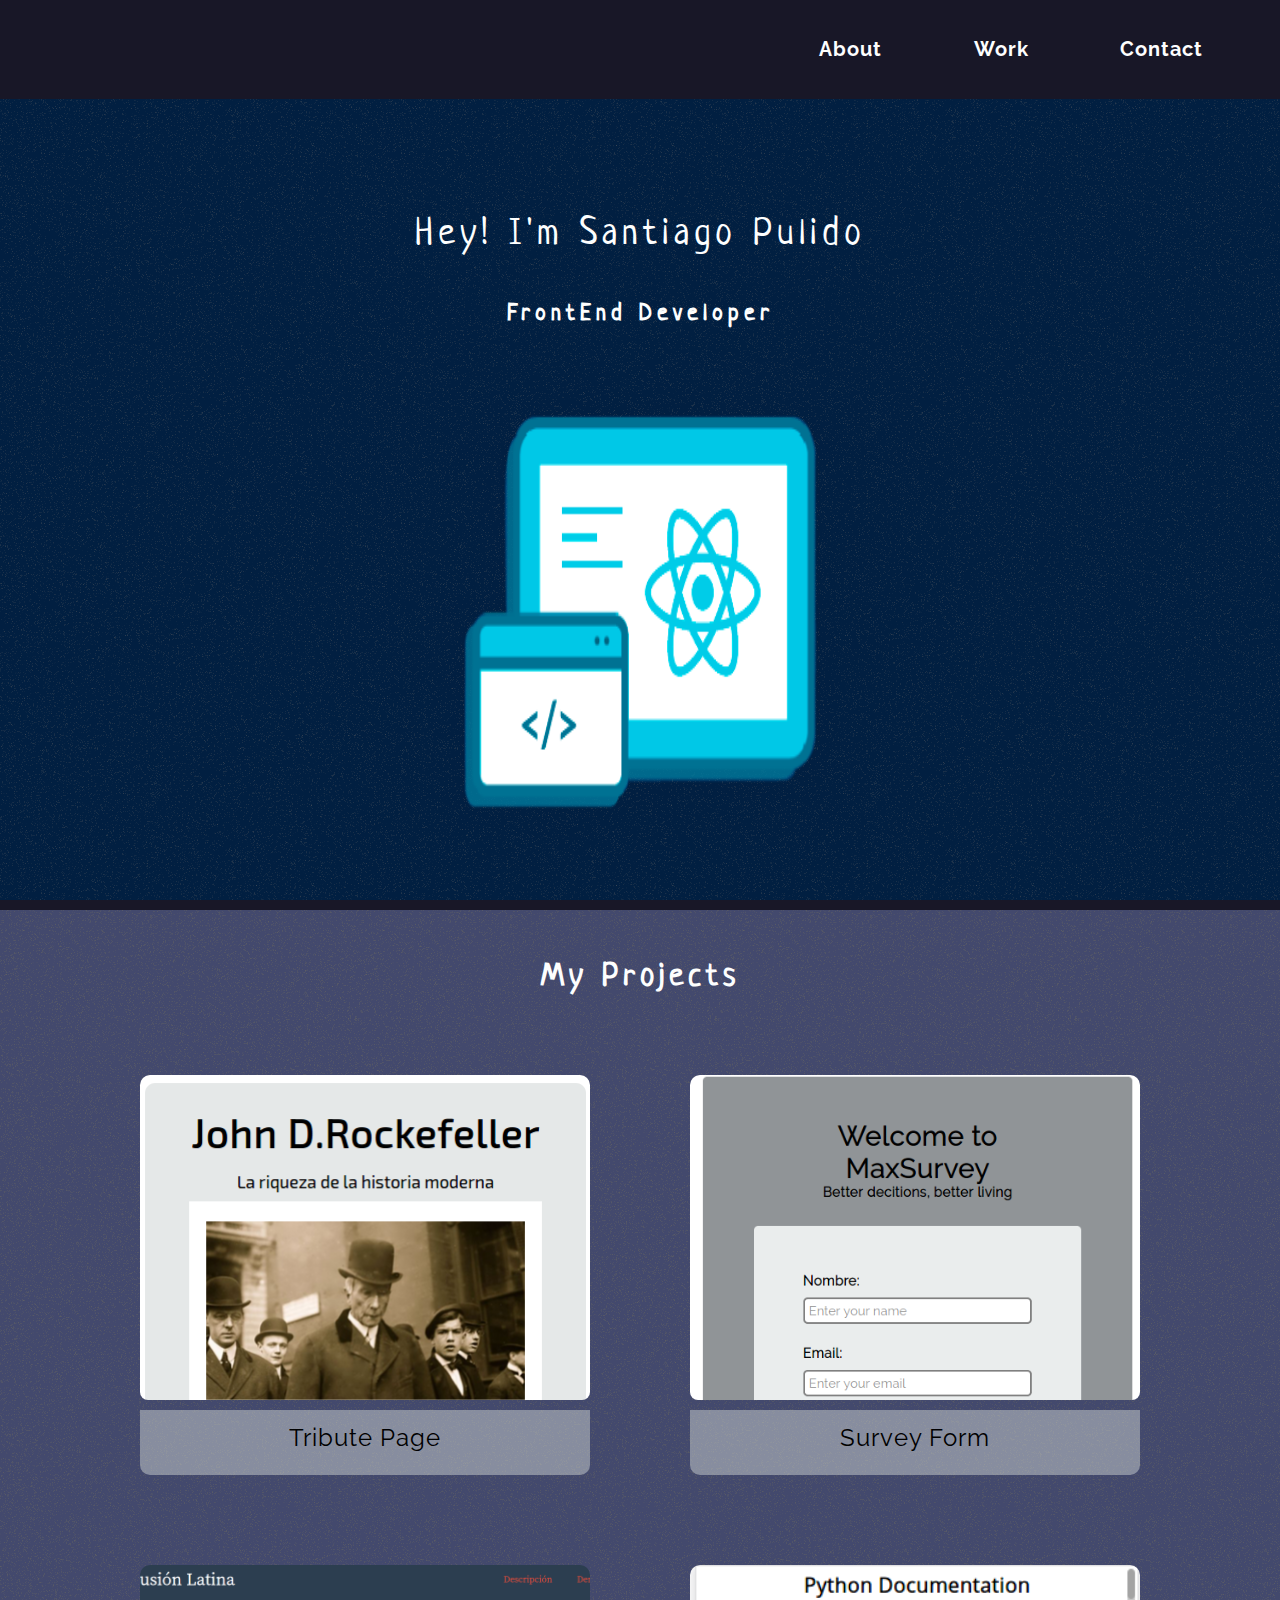
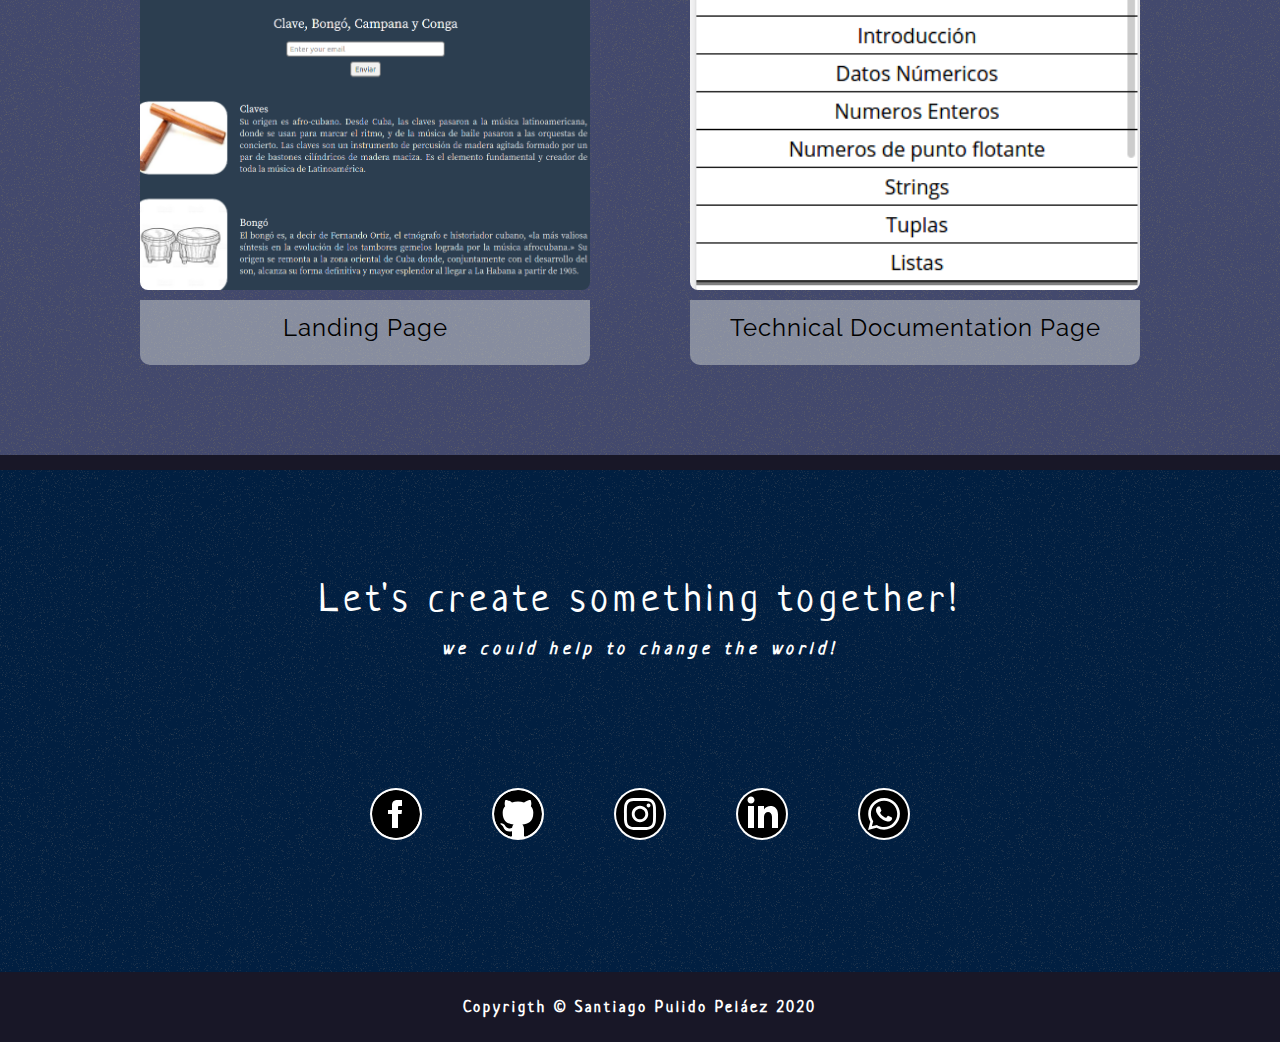
<file: index.html>
<!DOCTYPE html>
<html lang="en">

<head>
    <meta charset="UTF-8">
    <meta name="viewport" content="width=device-width, initial-scale=1.0">
    <link href="https://fonts.googleapis.com/css2?family=Neucha&display=swap" rel="stylesheet">
    <link href="https://fonts.googleapis.com/css2?family=Raleway:wght@300&display=swap" rel="stylesheet">
    <link rel="stylesheet" href="sass/estilos.css">
    <title>Santiago Pulido</title>
</head>

<body>

    <header>
        <nav id="navbar">
            <ul class="acciones">
                <li class="about"><a href="#">About</a></li>
                <li class="work"><a href="#projects">Work</a></li>
                <li class="contact"><a href="#contact">Contact</a></li>
            </ul>
        </nav>
    </header>



    <section id="welcome-section">
        <h1>Hey! I'm Santiago Pulido </h1>
        <h4 class="profession">FrontEnd Developer</h4>
        <img src="images/fe.png" alt="frontEnd" class="welcome-img">

    </section>


    <section id="projects">

        <h4 class="subtitle">My Projects</h4>
        <div class="my-projects">

            <div class="project-wrap">
                <a href="projects/tribute_page/index.html" target="_blank" class="tributePage img">
                </a>
                <a href="projects/tribute_page/index.html" class="project-name" target="_blank">Tribute Page</a>
            </div>


            <div class="project-wrap">
                <a href="projects/survey_form/index.html" target="_blank" class="surveyForm img"></a>
                <a href="projects/survey_form/index.html" class="project-name" target="blank">Survey Form</a>

            </div>


            <div class="project-wrap">
                <a href="projects/landing_page/index.html" target="_blank" class="landingPage img"></a>
                <a href="projects/landing_page/index.html" class="project-name" target="_blank">Landing Page</a>

            </div>

            <div class="project-wrap">
                <a href="projects/Documentation_Page/index.html" class="documentationPage img" target="_blank"></a>
                <a href="projects/Documentation_Page/index.html" class="project-name" target="_blank">Technical
                    Documentation Page</a>

            </div>

        </div>

    </section>



    <section id="contact">

        <h2 class="contactMe">
            Let's create something together!
        </h2>
        <h4 class="frase"><b><i>we could help to change the world!</i></b></h4>

        <div class="redes">
            <a href="https://www.facebook.com/santipulido10" target="_blank">
                <img src="images/facebook.svg" alt="facebook" id="facebook">
            </a>

            <a href="https://github.com/SantiagoPulidoP/" target="_blank">
                <img src="images/github.svg" alt="github" id="github">
            </a>

            <a href="https://www.instagram.com" target="_blank">
                <img src="images/instagram.svg" alt="instagram" id="instagram">
            </a>

            <a href="https://www.linkedin.com/in/santiago-pulido-pel%C3%A1ez-44684519a/" target="_blank">
                <img src="images/linkedin.svg" alt="linkedin" id="linkedin">
            </a>
            <a href="https://api.whatsapp.com/send?phone=573122097086&text=Hola%20quiero%20contactarme%20contigo!"
                target="_blank">
                <img src="images/wp.svg" alt="linkedin" id="wp">
            </a>
        </div>



    </section>


    <footer>
        <h5>Copyrigth &copy; Santiago Pulido Peláez 2020</h5>
    </footer>



</body>

</html>
</file>
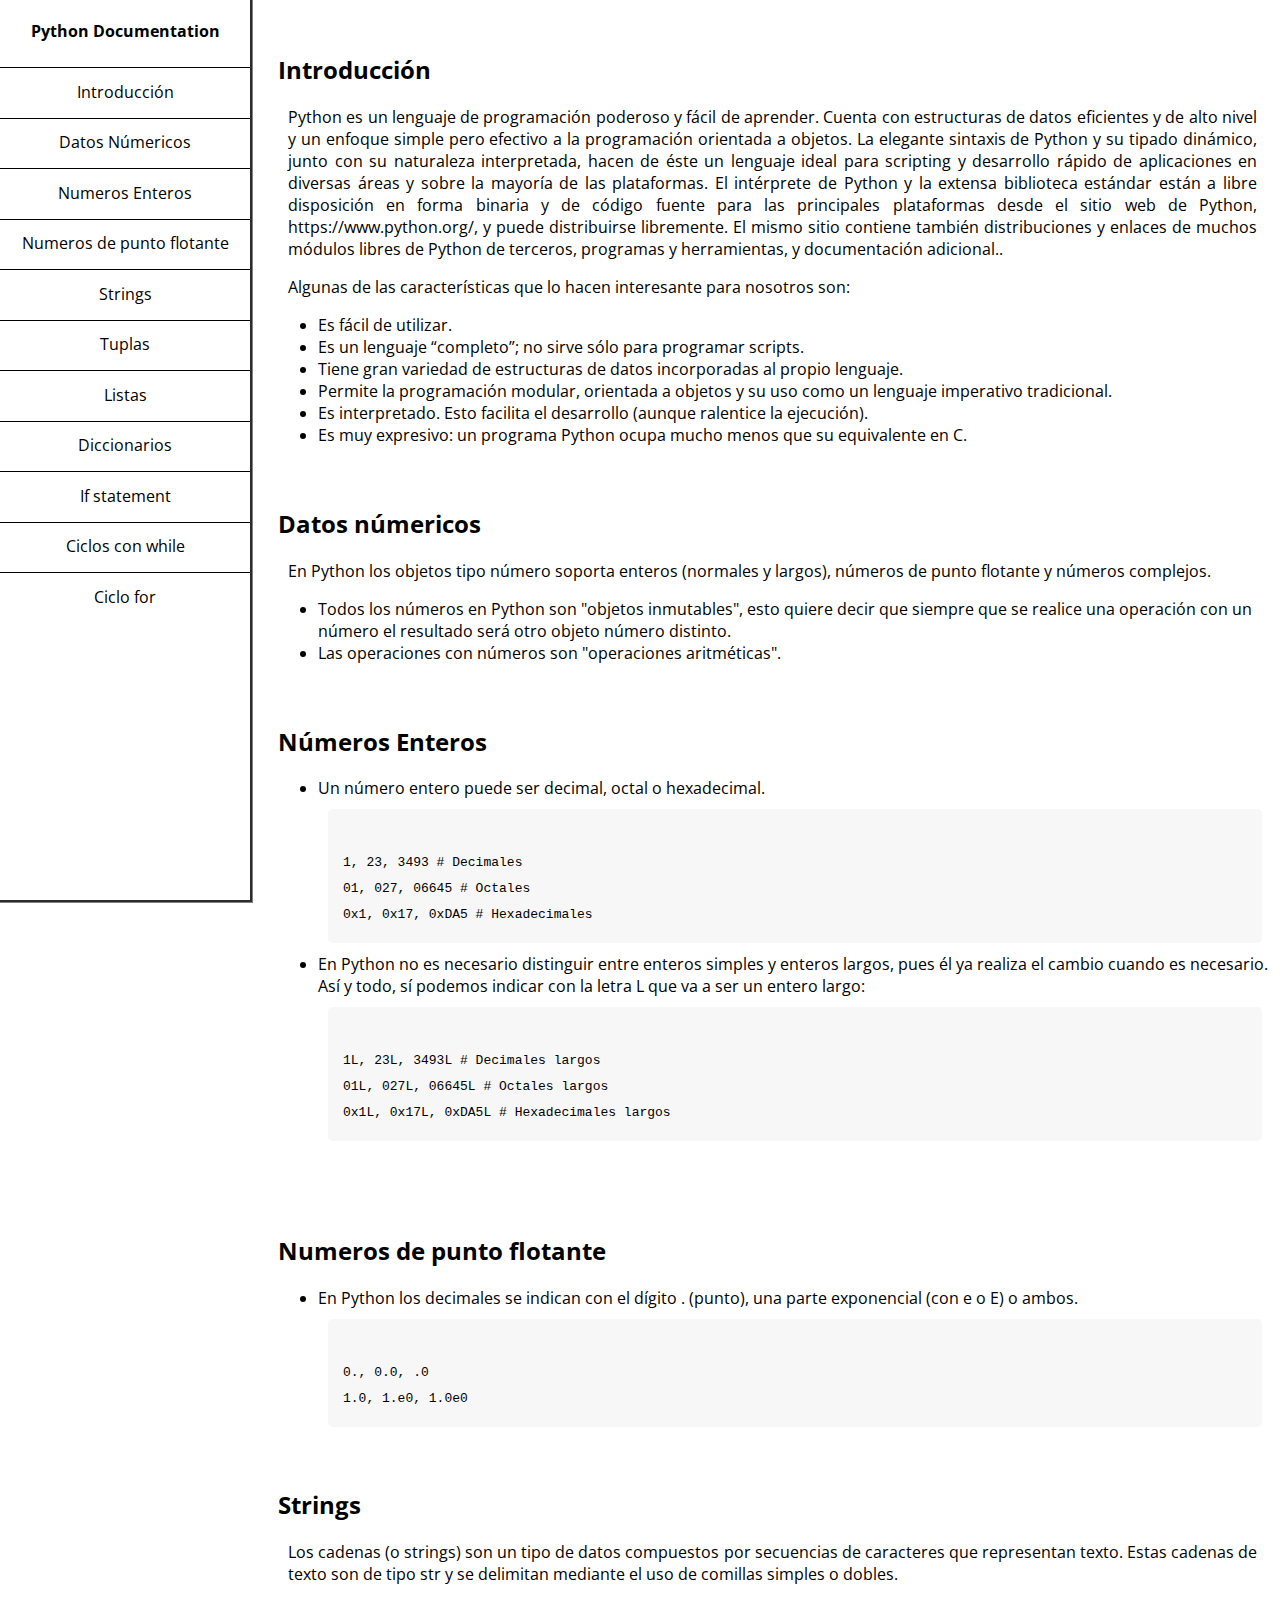
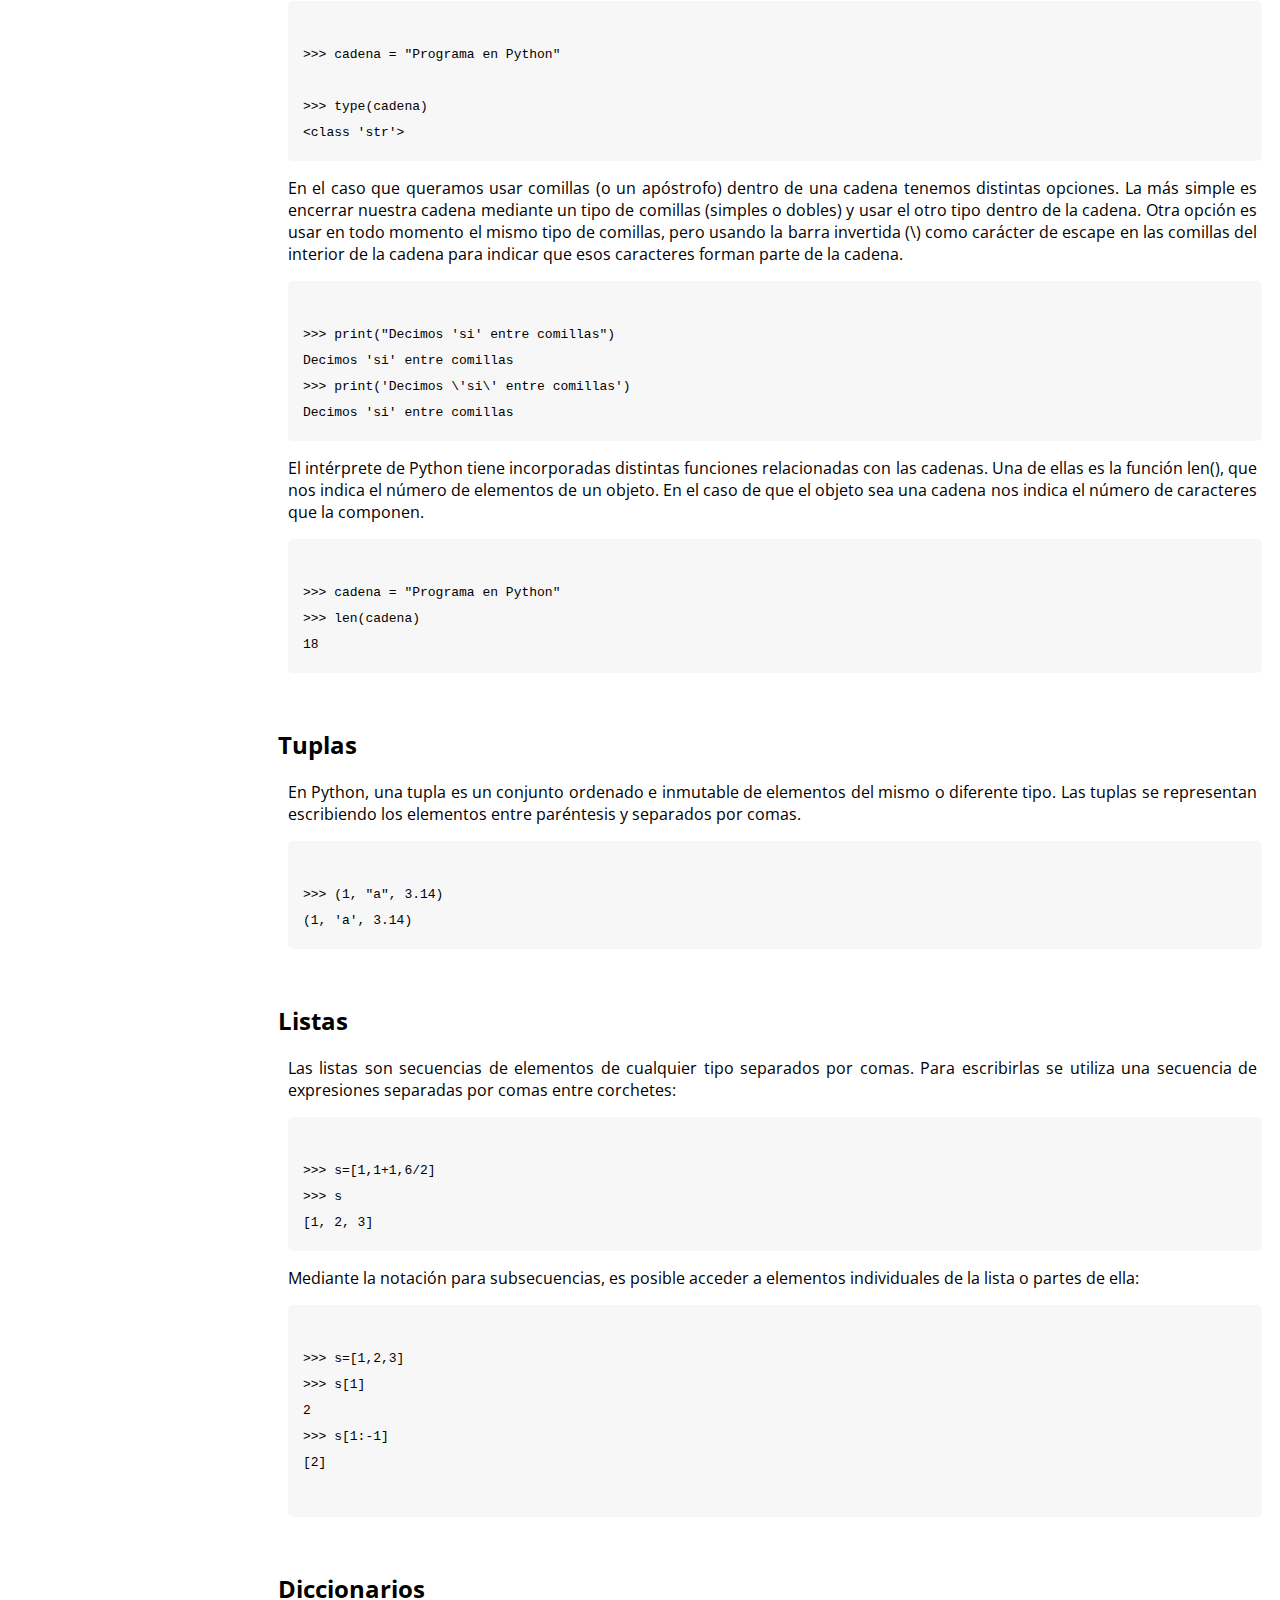
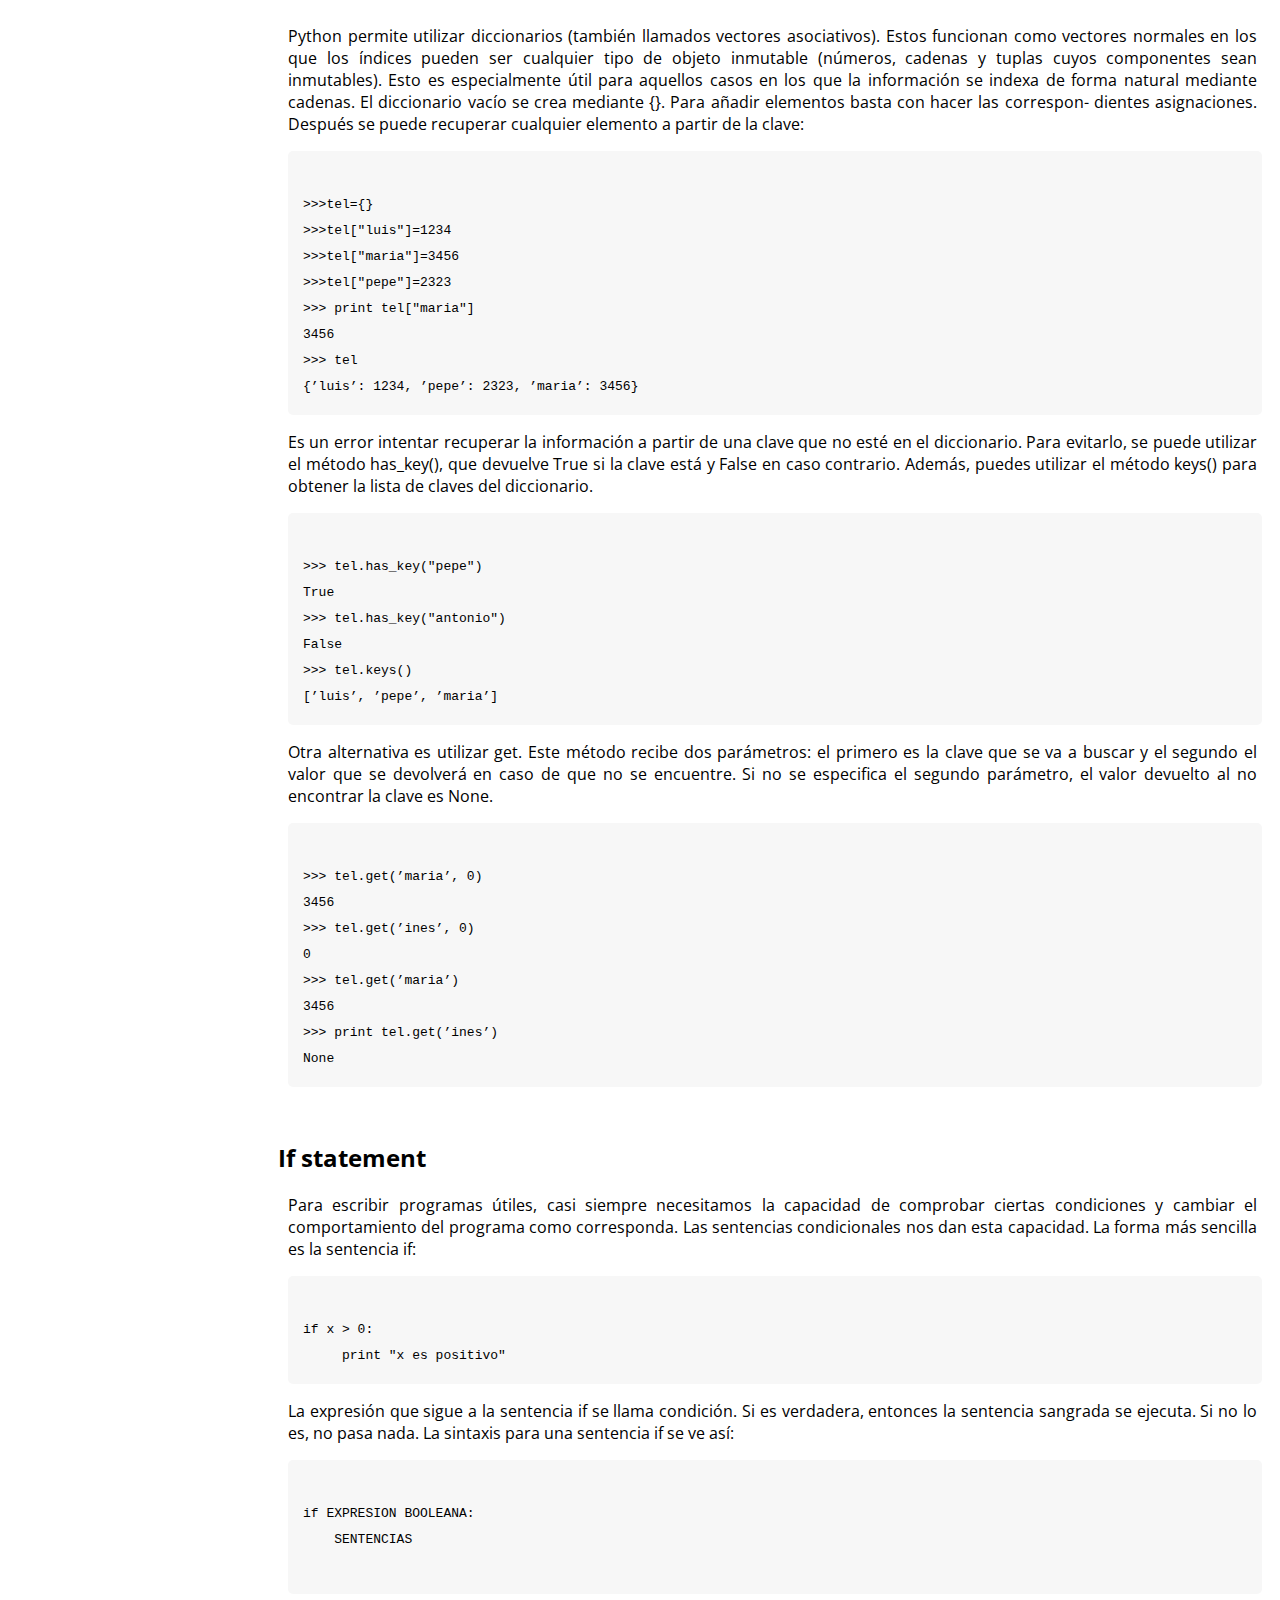
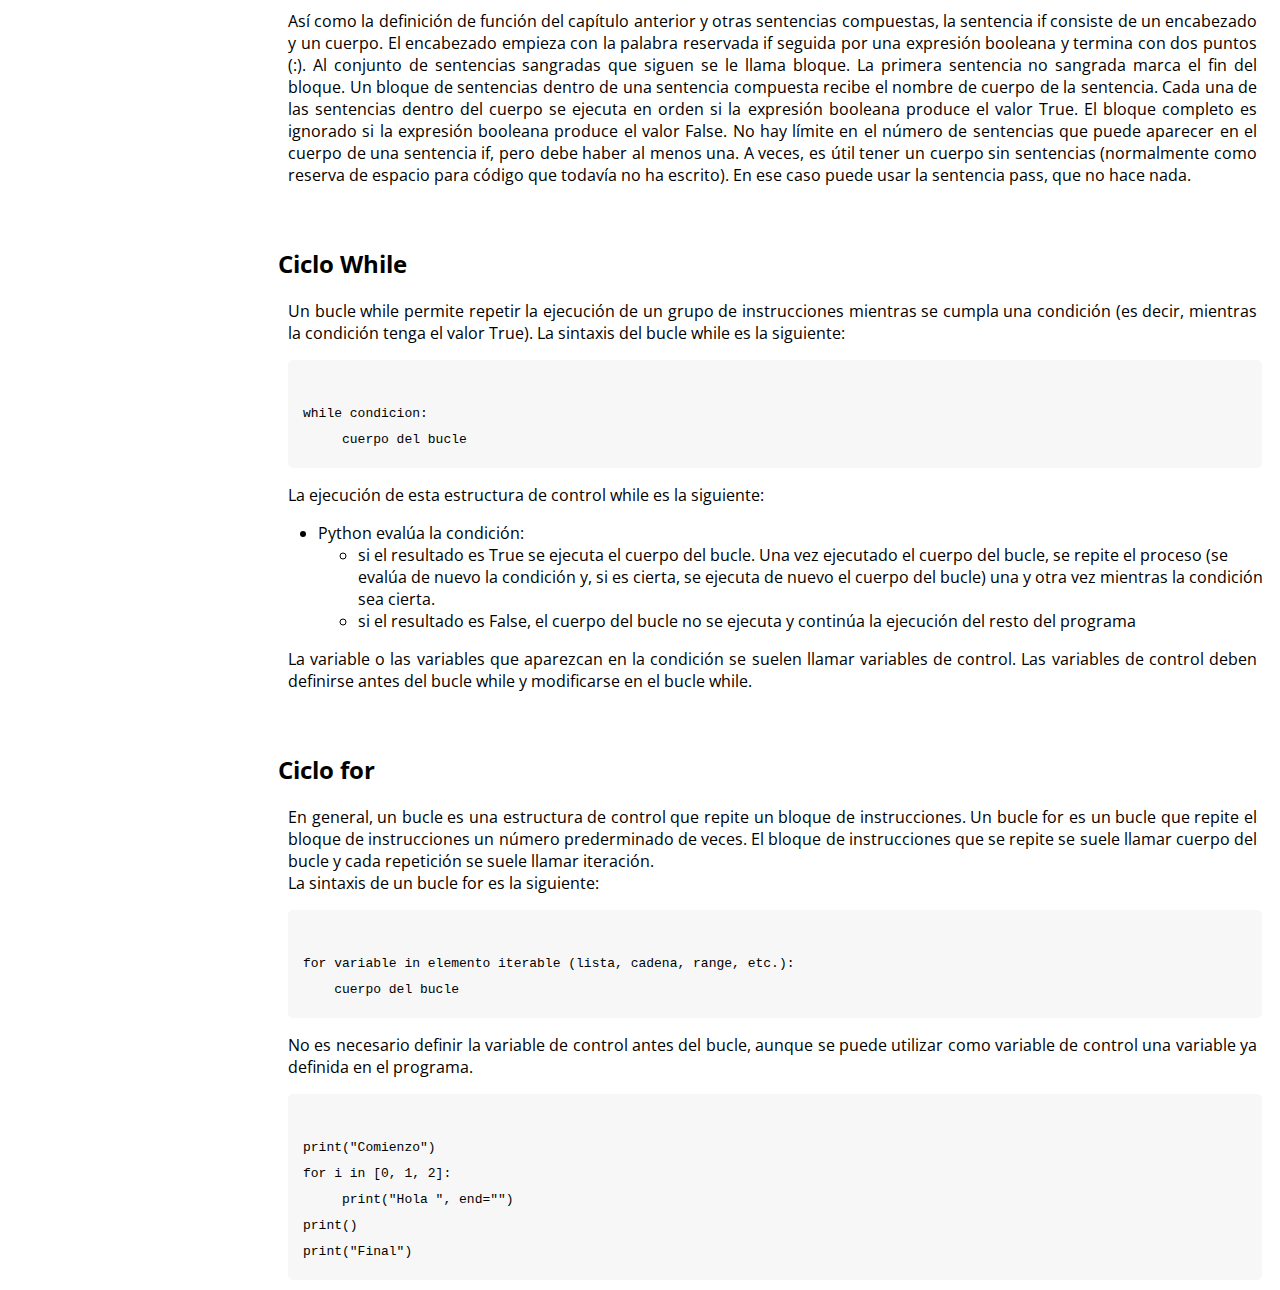
<file: projects/Documentation_Page/index.html>
<!DOCTYPE html>
<html lang="en">
<head>
    <meta charset="UTF-8">
    <meta name="viewport" content="width=device-width, initial-scale=1.0">
    <link href="https://fonts.googleapis.com/css2?family=Open+Sans&display=swap" rel="stylesheet">
    <link rel="stylesheet" href="estilos.css">
    <title>Python Documentation</title>
</head>
    <body>

        <div class="container">
            <nav id="navbar">
                <header>
                    Python Documentation
                </header>
                <ul>
                    <li>
                        <a href="#Introduccion">Introducción</a>
                    </li>
                    <li>
                        <a href="#datos-numericos">Datos Númericos</a>
                    </li>
                    <li>
                        <a href="#numeros-enteros">Numeros Enteros</a>
                    </li>
                    <li>
                        <a href="#numeros-flotantes">Numeros de punto flotante</a>
                    </li>
                    <li>
                        <a href="#strings">Strings</a>
                    </li>
                    <li>
                        <a href="#tuplas">Tuplas</a>
                    </li>
                    <li>
                        <a href="#listas">Listas</a>
                    </li>
                    <li>
                        <a href="#diccionarios">Diccionarios</a>
                    </li>
                    <li>
                        <a href="#if">If statement</a>
                    </li>
                    <li>
                        <a href="#while">Ciclos con while</a>
                    </li>
                    <li>
                        <a href="#for">Ciclo for</a>
                    </li>
                    
                </ul>
            </nav>
            
       
            <main id="main-doc">

                <section class="main-section" id="Introduccion">
                    <header>
                        <h2>Introducción</h2>
                    </header>
                    <article>
                        <p> Python es un lenguaje de programación poderoso y fácil de aprender. Cuenta con estructuras de datos eficientes y de alto nivel y un enfoque simple pero efectivo a la programación orientada a objetos. La elegante sintaxis de Python y su tipado dinámico, junto con su naturaleza interpretada, hacen de éste un lenguaje ideal para scripting y desarrollo rápido de aplicaciones en diversas áreas y sobre la mayoría de las plataformas.

                        El intérprete de Python y la extensa biblioteca estándar están a libre disposición en forma binaria y de código fuente para las principales plataformas desde el sitio web de Python, <a href="https://www.python.org/" target="_blank">https://www.python.org/</a>, y puede distribuirse libremente. El mismo sitio contiene también distribuciones y enlaces de muchos módulos libres de Python de terceros, programas y herramientas, y documentación adicional..</p>

                        <p>Algunas de las caracterı́sticas que lo hacen interesante para nosotros son:</p>
                        <ul>
                            <li>Es fácil de utilizar.</li>
                            <li>Es un lenguaje “completo”; no sirve sólo para programar scripts.</li>
                            <li>Tiene gran variedad de estructuras de datos incorporadas al propio lenguaje.</li>
                            <li>Permite la programación modular, orientada a objetos y su uso como un lenguaje imperativo
                                tradicional.</li>
                            <li>Es interpretado. Esto facilita el desarrollo (aunque ralentice la ejecución).</li>
                            <li>Es muy expresivo: un programa Python ocupa mucho menos que su equivalente en C.</li>
                        </ul>
                    </article>

                </section>
            
                <section class="main-section" id="datos-numericos">
                    <header><h2>Datos númericos</h2></header>
                    <article>
                        <p>En Python los objetos tipo número soporta enteros (normales y largos), números de punto flotante y números complejos.</p>
                        <ul>

                            <li>Todos los números en Python son "objetos inmutables", esto quiere decir que siempre que se realice una operación con un número el resultado será otro objeto número distinto.</li>

                            <li>Las operaciones con números son "operaciones aritméticas".</li>

                        </ul>
                    </article>

                </section>
                

                <section class="main-section" id="numeros-enteros">
                    <header><h2>Números Enteros</h2></header>
                    <article>
                        <ul>
                            <li>Un número entero puede ser decimal, octal o hexadecimal.                                                       
                            </li>
                            <code>
                                1, 23, 3493          # Decimales 
                                01, 027, 06645       # Octales  
                                0x1, 0x17, 0xDA5     # Hexadecimales 
                            </code>
                            

                            <li>En Python no es necesario distinguir entre enteros simples y enteros largos, pues él ya realiza el cambio cuando es necesario.
                                Así y todo, sí podemos indicar con la letra L que va a ser un entero largo:</li>

                                

                        <code>
                            1L, 23L, 3493L          # Decimales largos 
                            01L, 027L, 06645L       # Octales largos 
                            0x1L, 0x17L, 0xDA5L     # Hexadecimales largos  
                        </code>
                        <br>

                        </ul>
                    </article>

                </section>


                <section class="main-section" id="numeros-flotantes">
                    <header><h2>Numeros de punto flotante</h2></header>
                    <article>
                        <ul>
                            <li>
                                En Python los decimales se indican con el dígito . (punto), una parte exponencial (con e o E) o ambos.
                            </li>
                            
                            <code>
                                0., 0.0, .0 
                                1.0, 1.e0, 1.0e0 
                            </code>
                        </ul>
                    </article>

                </section>


                <section class="main-section" id="strings">
                    <header><h2>Strings</h2></header>
                    <article>
                        <p>Los cadenas (o strings) son un tipo de datos compuestos por secuencias de caracteres que representan texto. Estas cadenas de texto son de tipo str y se delimitan mediante el uso de comillas simples o dobles.</p>
                        
                        <code>
                            >>> cadena = "Programa en Python" <br>
                            >>> type(cadena)
                            &lt;class 'str'&gt;
                        </code>
                        <p>En el caso que queramos usar comillas (o un apóstrofo) dentro de una cadena tenemos distintas opciones. La más simple es encerrar nuestra cadena mediante un tipo de comillas (simples o dobles) y usar el otro tipo dentro de la cadena. Otra opción es usar en todo momento el mismo tipo de comillas, pero usando la barra invertida (\) como carácter de escape en las comillas del interior de la cadena para indicar que esos caracteres forman parte de la cadena.</p>
                    
                        <code>
                            >>> print("Decimos 'si' entre comillas") 
                            Decimos 'si' entre comillas 
                            >>> print('Decimos \'si\' entre comillas') 
                            Decimos 'si' entre comillas 
                        </code>
                        <p>El intérprete de Python tiene incorporadas distintas funciones relacionadas con las cadenas. Una de ellas es la función len(), que nos indica el número de elementos de un objeto. En el caso de que el objeto sea una cadena nos indica el número de caracteres que la componen.</p>
                        
                        <code>
                            >>> cadena = "Programa en Python"
                            >>> len(cadena) 
                            18 
                        </code>
                    </article>
                    
                </section>

                <section class="main-section" id="tuplas"> 
                    <header><h2>Tuplas</h2></header>
                    <article>
                        <p>En Python, una tupla es un conjunto ordenado e inmutable de elementos del mismo o diferente tipo.
                        Las tuplas se representan escribiendo los elementos entre paréntesis y separados por comas.</p>
                        
                        <code>
                            >>> (1, "a", 3.14)
                            (1, 'a', 3.14)
                        </code>
                    </article>



                    
                </section>

                <section class="main-section" id="listas">
                    <header><h2>Listas</h2></header>
                    <article>

                        <p>Las listas son secuencias de elementos de cualquier tipo separados por comas. Para escribirlas
                        se utiliza una secuencia de expresiones separadas por comas entre corchetes:</p>
                        
                        <code>
                            >>> s=[1,1+1,6/2] 
                            >>> s 
                            [1, 2, 3]
                        </code>
                        <p>Mediante la notación para subsecuencias, es posible acceder a elementos individuales de la lista o
                        partes de ella:</p>
                        <code>
                            >>> s=[1,2,3] 
                            >>> s[1] 
                            2 
                            >>> s[1:-1] 
                            [2] 
    
                        </code>
                    </article>
                    
                </section>

                <section class="main-section" id="diccionarios">
                    <header><h2>Diccionarios</h2></header>
                    <article>
                        <p>Python permite utilizar diccionarios (también llamados vectores asociativos). Estos funcionan
                        como vectores normales en los que los ı́ndices pueden ser cualquier tipo de objeto inmutable
                        (números, cadenas y tuplas cuyos componentes sean inmutables). Esto es especialmente útil para
                        aquellos casos en los que la información se indexa de forma natural mediante cadenas.
                        El diccionario vacı́o se crea mediante {}. Para añadir elementos basta con hacer las correspon-
                        dientes asignaciones. Después se puede recuperar cualquier elemento a partir de la clave:
                        </p>

                        <code>
                            >>>tel={} 
                            >>>tel["luis"]=1234
                            >>>tel["maria"]=3456 
                            >>>tel["pepe"]=2323 
                            >>> print tel["maria"] 
                            3456 
                            >>> tel 
                            {’luis’: 1234, ’pepe’: 2323, ’maria’: 3456}
                        </code>

                        <p>Es un error intentar recuperar la información a partir de una clave que no esté en el diccionario.
                        Para evitarlo, se puede utilizar el método has_key(), que devuelve True si la clave está y False
                        en caso contrario. Además, puedes utilizar el método keys() para obtener la lista de claves del
                        diccionario.</p>

                        <code>
                            >>> tel.has_key("pepe") 
                            True 
                            >>> tel.has_key("antonio") 
                            False 
                            >>> tel.keys() 
                            [’luis’, ’pepe’, ’maria’]
                        </code>

                        <p>Otra alternativa es utilizar get. Este método recibe dos parámetros: el primero es la clave que
                        se va a buscar y el segundo el valor que se devolverá en caso de que no se encuentre. Si no se
                        especifica el segundo parámetro, el valor devuelto al no encontrar la clave es None.</p>

                        <code>
                            >>> tel.get(’maria’, 0) 
                            3456 
                            >>> tel.get(’ines’, 0)
                            0 
                            >>> tel.get(’maria’)
                            3456 
                            >>> print tel.get(’ines’) 
                            None
                        </code>


                    </article>

                
                    
                </section>

                <section class="main-section" id="if">
                    <header><h2>If statement</h2></header>
                    <article>
                        <p>Para escribir programas útiles, casi siempre necesitamos la capacidad de comprobar ciertas condiciones y cambiar el comportamiento del programa como corresponda. Las sentencias condicionales nos dan esta capacidad. La forma más sencilla es la sentencia if:</p>

                        <code>
                            if x > 0: 
                            &nbsp;&nbsp;&nbsp;&nbsp; print "x es positivo"
                        </code>

                        <p>La expresión que sigue a la sentencia if se llama condición. Si es verdadera, entonces la sentencia sangrada se ejecuta. Si no lo es, no pasa nada.

                            La sintaxis para una sentencia if se ve así:</p>

                        <code>
                            if EXPRESION BOOLEANA:
                            &nbsp;&nbsp;&nbsp;&nbsp;SENTENCIAS

                        </code>
                        <p>Así como la definición de función del capítulo anterior y otras sentencias compuestas, la sentencia if consiste de un encabezado y un cuerpo. El encabezado empieza con la palabra reservada if seguida por una expresión booleana y termina con dos puntos (:).

                            Al conjunto de sentencias sangradas que siguen se le llama bloque. La primera sentencia no sangrada marca el fin del bloque. Un bloque de sentencias dentro de una sentencia compuesta recibe el nombre de cuerpo de la sentencia.
                            
                            Cada una de las sentencias dentro del cuerpo se ejecuta en orden si la expresión booleana produce el valor True. El bloque completo es ignorado si la expresión booleana produce el valor False.
                            
                            No hay límite en el número de sentencias que puede aparecer en el cuerpo de una sentencia if, pero debe haber al menos una. A veces, es útil tener un cuerpo sin sentencias (normalmente como reserva de espacio para código que todavía no ha escrito). En ese caso puede usar la sentencia pass, que no hace nada.</p>
                    </article>
                    
                </section>

                <section class="main-section" id="while">
                    <header><h2>Ciclo While</h2></header>
                    <p>Un bucle while permite repetir la ejecución de un grupo de instrucciones mientras se cumpla una condición (es decir, mientras la condición tenga el valor True).

                    La sintaxis del bucle while es la siguiente:</p>

                    <code>
                        while condicion: 
                        &nbsp;&nbsp;&nbsp;&nbsp; cuerpo del bucle
                    </code>
                    <p>La ejecución de esta estructura de control while es la siguiente:</p>
                    <ul>
                        <li>Python evalúa la condición:
                            <ul>
                                <li>
                                    si el resultado es True se ejecuta el cuerpo del bucle. Una vez ejecutado el cuerpo del bucle, se repite el proceso (se evalúa de nuevo la condición y, si es cierta, se ejecuta de nuevo el cuerpo del bucle) una y otra vez mientras la condición sea cierta.
                                </li>
                                <li>
                                    si el resultado es False, el cuerpo del bucle no se ejecuta y continúa la ejecución del resto del programa
                                </li>
                            </ul>
                        </li>
                    </ul>
                    <p>La variable o las variables que aparezcan en la condición se suelen llamar variables de control. Las variables de control deben definirse antes del bucle while y modificarse en el bucle while.</p>
                    
                </section>

                <section class="main-section" id="for">
                    <header><h2>Ciclo for</h2></header>
                    <article>
                        <p>En general, un bucle es una estructura de control que repite un bloque de instrucciones. Un bucle for es un bucle que repite el bloque de instrucciones un número prederminado de veces. El bloque de instrucciones que se repite se suele llamar cuerpo del bucle y cada repetición se suele llamar iteración.
                        <br>
                        La sintaxis de un bucle for es la siguiente:</p>

                        <code>
                            for variable in elemento iterable (lista, cadena, range, etc.): 
                            &nbsp;&nbsp;&nbsp;&nbsp;cuerpo del bucle
                        </code>
                        <p>No es necesario definir la variable de control antes del bucle, aunque se puede utilizar como variable de control una variable ya definida en el programa.</p>

                        <code>
                            print("Comienzo")
                            for i in [0, 1, 2]: 
                            &nbsp;&nbsp;&nbsp;&nbsp; print("Hola ", end="") 
                            print() 
                            print("Final") 
                        </code>
                    </article>
                    
                </section>

                


                    


























            </main>




         </div>




        
    </body>
</html>
</file>
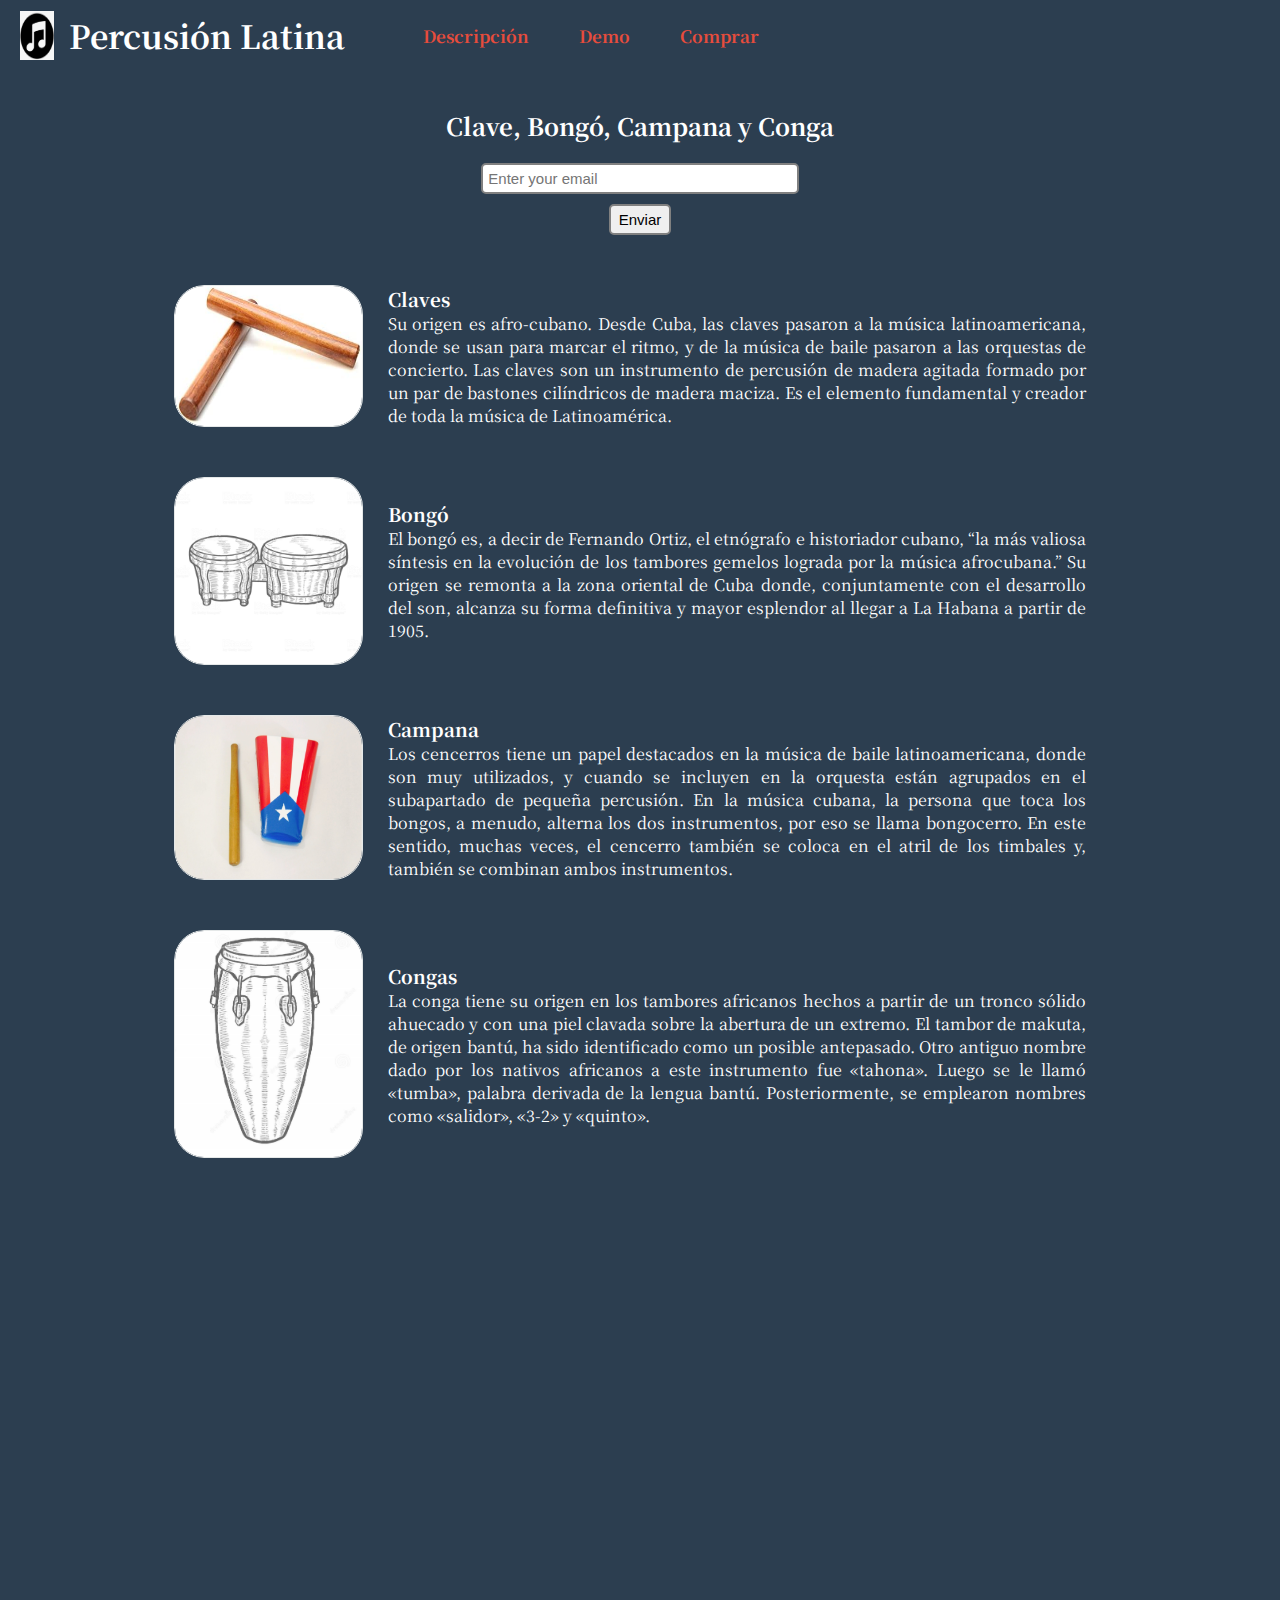
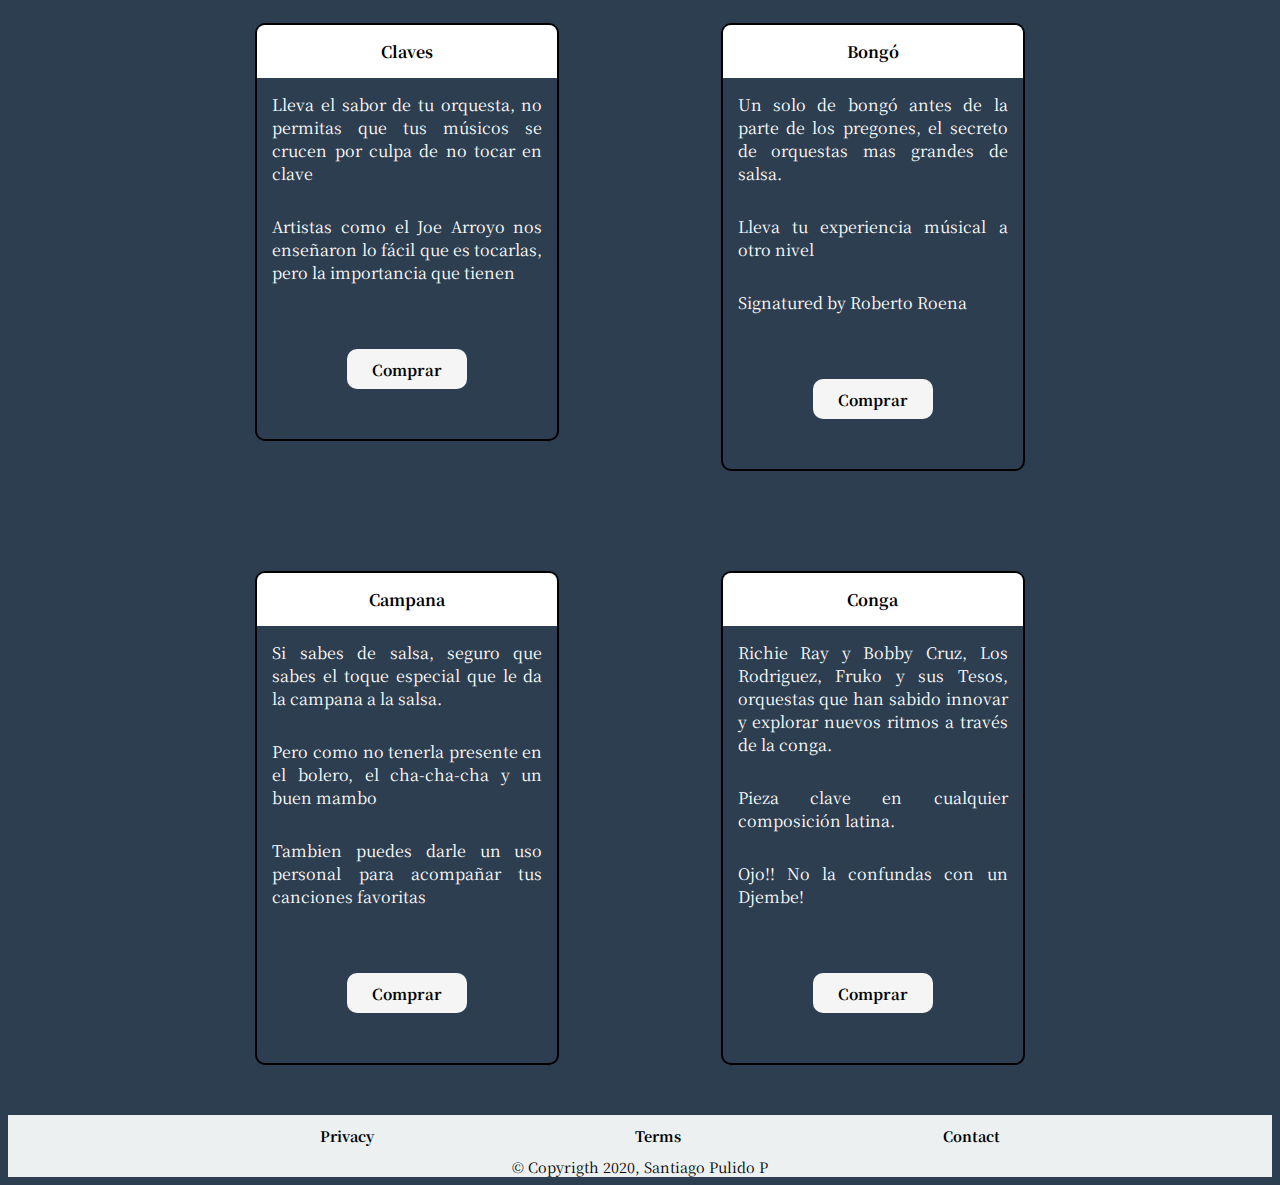
<file: projects/landing_page/index.html>
<!DOCTYPE html>
<html lang="es">

<head>
    <meta charset="UTF-8">
    <meta name="viewport" content="width=device-width, initial-scale=1.0">
    <link href="https://fonts.googleapis.com/css2?family=Montaga&family=Noto+Serif+JP&family=Overlock+SC&display=swap" rel="stylesheet">
    <link rel="stylesheet" href="css/main.css">
    <title>LandingPage</title>
</head>

<body>
    <header id="header">
        <div class="info">
            <img src="images/logo.png" alt="Espacio_para_imagen" id="header-img">
            <h1>Percusión Latina</h1>
        </div>
        <nav id="nav-bar">
            <ul>
                <li><a href="#about" class="nav-link">Descripción</a></li>
                <li><a href="#video" class="nav-link">Demo</a></li>
                <li class="last"><a href="#sells" class="nav-link">Comprar</a></li>

            </ul>
        </nav>
    </header>


    <div class="main_wrapper">

        <h2 class="title">Clave, Bongó, Campana y Conga</h2>
        <form id="form" action=" https://www.freecodecamp.com/email-submit" target="_blank">
            <input type="email" id="email" placeholder="Enter your email" required>
            <input type="submit" id="submit" value="Enviar">
        </form>

        <section id="about">
            <div class="container ">
                <img src="images/claves.jpg" alt="claves" class="instrumento-img clave">

                <div class="inner-container">
                    <h3>Claves</h3>
                    <p>Su origen es afro-cubano. Desde Cuba, las claves pasaron a la música latinoamericana, donde se usan para marcar el ritmo, y de la música de baile pasaron a las orquestas de concierto.
                    Las claves son un instrumento de percusión de madera agitada formado por un par de bastones cilíndricos de madera maciza. Es el elemento fundamental y creador de toda la música de Latinoamérica.
                    </p>
                </div>

            </div>

            <div class="container">
                <img src="images/bongo.jpg" alt="bongo" class="instrumento-img bongo">

                <div class="inner-container">
                    <h3>Bongó</h3>
                    <p>El bongó es, a decir de Fernando Ortiz, el etnógrafo e historiador cubano, <q>la más valiosa síntesis en la evolución de los tambores gemelos lograda por la música afrocubana.</q> Su origen se remonta a la zona oriental de Cuba donde, conjuntamente con el desarrollo del son, alcanza su forma definitiva y mayor esplendor al llegar a La Habana a partir de 1905.
                    </p>
                </div>

            </div>

            <div class="container">
                <img src="images/campana.jpg" alt="campana" class="instrumento-img campana">

                <div class="inner-container">
                    <h3>Campana</h3>
                    <p>Los cencerros tiene un papel destacados en la música de baile latinoamericana, donde son muy utilizados, y cuando se incluyen en la orquesta están agrupados en el subapartado de pequeña percusión. En la música cubana, la persona que toca los bongos, a menudo, alterna los dos instrumentos, por eso se llama bongocerro. En este sentido, muchas veces, el cencerro también se coloca en el atril de los timbales y, también se combinan ambos instrumentos.
                        </p>
                </div>

            </div>

            <div class="container">
                <img src="images/conga.jpg" alt="congas" class="instrumento-img congas">

                <div class="inner-container">
                    <h3>Congas</h3>
                    <p>La conga tiene su origen en los tambores africanos hechos a partir de un tronco sólido ahuecado y con una piel clavada sobre la abertura de un extremo. 
                    El tambor de makuta, de origen bantú, ha sido identificado como un posible antepasado. Otro antiguo nombre dado por los nativos africanos a este instrumento fue «tahona». Luego se le llamó «tumba», palabra derivada de la lengua bantú. Posteriormente, se emplearon nombres como «salidor», «3-2» y «quinto».
                    </p>
                </div>

            </div>
        </section>



        <iframe id="video" src="https://www.youtube.com/embed/wYI56WPkZbs" frameborder="0"
            allow="accelerometer; autoplay; encrypted-media; gyroscope; picture-in-picture" allowfullscreen></iframe>


        <section id="sells">
            <div class="venta-clave venta">
                <h4>Claves</h4>
                <p>Lleva el sabor de tu orquesta, no permitas que tus músicos se crucen por culpa de no tocar en clave</p>
                <p>Artistas como el Joe Arroyo nos enseñaron lo fácil que es tocarlas, pero la importancia que tienen</p>
                <a href="#">Comprar</a>
            </div>
            <div class="venta-bongo venta">
                <h4>Bongó</h4>
                <p>Un solo de bongó antes de la parte de los pregones, el secreto de orquestas mas grandes de salsa.</p>
                <p>Lleva tu experiencia músical a otro nivel</p>
                <p>Signatured by Roberto Roena</p>
                <a href="#">Comprar</a>
            </div>
            <div class="venta-campana venta">
                <h4>Campana</h4>
                <p>Si sabes de salsa, seguro que sabes el toque especial que le da la campana a la salsa.</p>
                <p>Pero como no tenerla presente en el bolero, el cha-cha-cha y un buen mambo</p>
                <p>Tambien puedes darle un uso personal para acompañar tus canciones favoritas</p>
                <a href="#">Comprar</a>
            </div>
            <div class="venta-conga venta">
                <h4>Conga</h4>
                <p>
                    Richie Ray y Bobby Cruz, Los Rodriguez, Fruko y sus Tesos, orquestas que han sabido innovar y explorar nuevos ritmos a través de la conga.
                </p>
                <p>
                    Pieza clave en cualquier composición latina.
                </p>
                <p>Ojo!! No la confundas con un Djembe!</p>
                <a href="#">Comprar</a>
            </div>
        </section>


    </div>

     
    <footer>
        <div class="footer_wrapper">
            
            <nav>
                <ul>
                    <li><a href="#">Privacy</a></li>
                    <li><a href="#">Terms</a></li>
                    <li><a href="#">Contact</a></li>
                </ul>

            </nav>
            <p> &copy; Copyrigth 2020, Santiago Pulido P </p>
        </div>
    </footer>

</body>

</html>
</file>
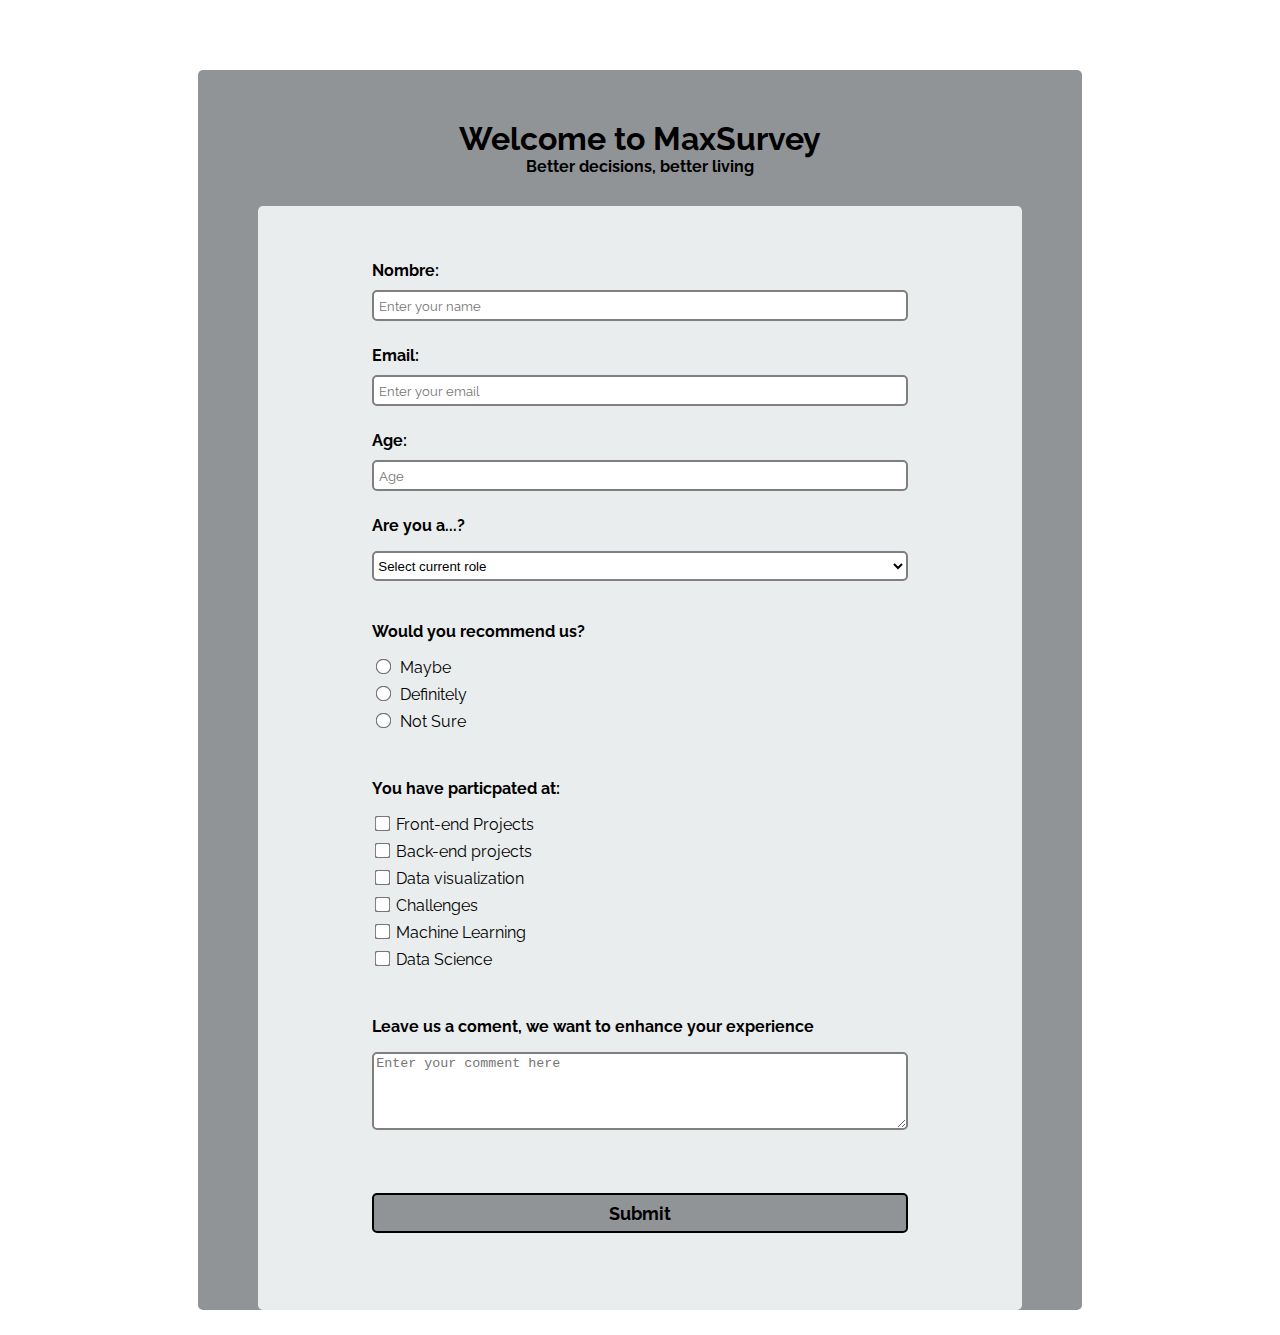
<file: projects/survey_form/index.html>
<!DOCTYPE html>
<html lang="en">
<head>
    <meta charset="UTF-8">
    <meta name="viewport" content="width=device-width, initial-scale=1.0">
    <title>SurveyForm</title>
    <link rel="stylesheet" href="css/main.css">
    <link href="https://fonts.googleapis.com/css2?family=Raleway&display=swap" rel="stylesheet">
</head>
<body>
    <main class="main">

        <div class="wrapper">
            <h1 id="title">Welcome to MaxSurvey</h1>
            <p id="description">Better decisions, better living</p>

        </div>

        <form  id="survey-form">

            <div class="nea">
                
                <label for="name" id="name-label">Nombre:</label>
                <input type="text" id=name name="user_name" placeholder="Enter your name" required>
            </div>

            <div class="nea">
                
                <label for="email" id="email-label" >Email: </label>
                <input type="email" id="email" placeholder="Enter your email" required>
     
            </div>

            <div class="nea">

                <label for="number" id="label-number">Age:</label>
                <input type="number" min="10" max="99" id="number" placeholder="Age" required>

            </div>

            <!-- Barra desplegable  -->
            <div class="div_select">
                <p>Are you a...?</p>
                <select name="role" id="dropdown" required>
                    <option disabled selected value> Select current role</option>
                    <option value="student">Student</option>
                    <option value="job">Full Time job</option>
                    <option value="learner">Full time learner</option>
                    <option value="prenerNo">Prefer not to say</option>
                    <option value="other">Other</option>
                </select>
            </div>

        <!-- Radio buttons -->

        <div class="div_radio">
            <p>Would you recommend us?</p>
            <label>
                <input  value = "maybe" class="input_radio" type="radio" name="would_recomend" >Maybe
            </label>

            <label>
                <input value="Definitely" class="input_radio" type="radio" name="would_recomend" >Definitely
            </label>

            <label>
                <input value="not_sure" class="input_radio" type="radio" name="would_recomend" >Not Sure
            </label>

        </div>


            <!-- Checklist -->
            <div class="div_check">
                <p>You have particpated at:</p>
                <label >
                    <input type="checkbox" value="font-end">
                     Front-end Projects
                </label>
                <label>
                    <input type="checkbox" value="back-end">
                     Back-end projects
                </label>
                <label >
                    <input type="checkbox" value="Data_visualization">
                     Data visualization
                </label>
                <label >
                    <input type="checkbox" value="Challenges">
                     Challenges
                </label>
                <label >
                    <input type="checkbox" value="Ml">
                     Machine Learning
                </label>
                <label >
                    <input type="checkbox" value="Ds">
                     Data Science
                </label>
            </div>

            <!-- Textarea -->

            <div class="div_text_area">
                <p>Leave us a coment, we want to enhance your experience</p>
                <textarea name="coments" id="text-area" placeholder="Enter your comment here"></textarea>
            </div>

            <!-- Boton de envio -->

            <div class="div_submit">
                <button type="submit" id="submit" class="submit-button">
                    Submit
                </button>
            </div>



        </form>
    </main>
     
</body>
</html>
</file>
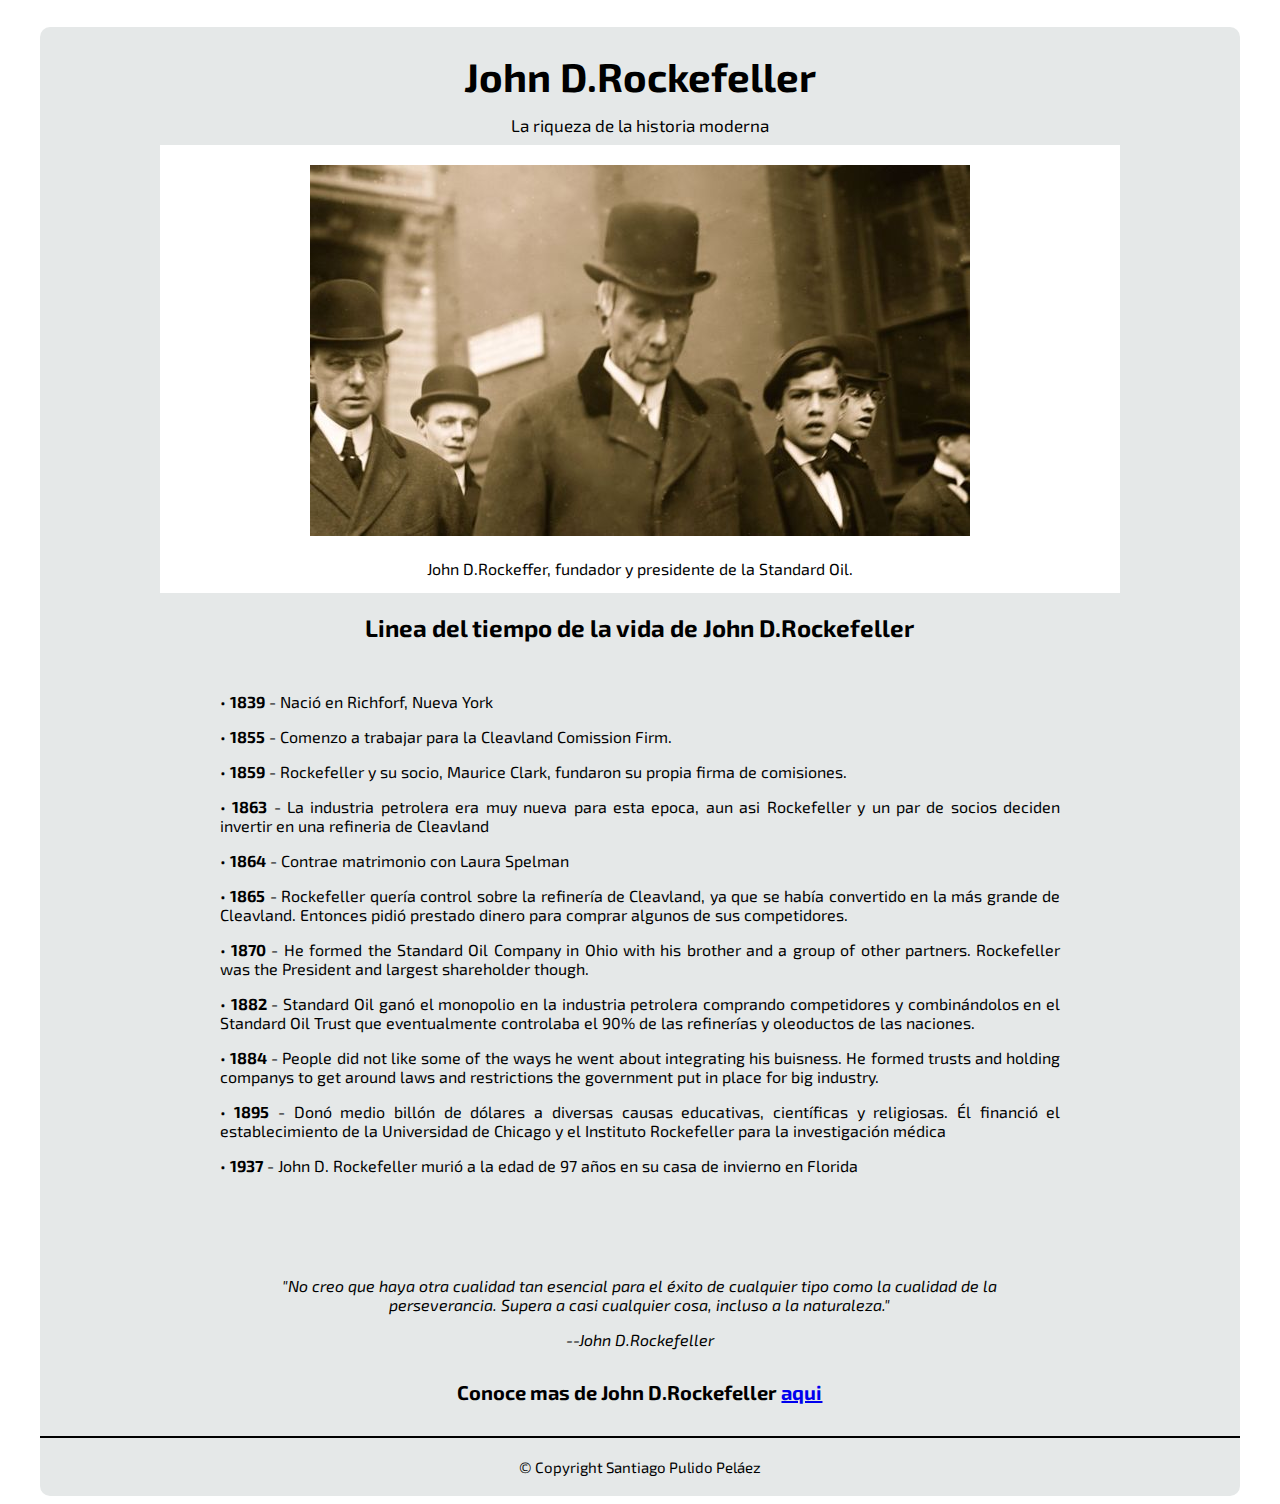
<file: projects/tribute_page/index.html>
<!DOCTYPE html>
<html lang="en">

<head>
    <meta charset="UTF-8">
    <meta name="viewport" content="width=device-width, initial-scale=1.0">
    <link rel="stylesheet" href="css/main.css">
    <link href="https://fonts.googleapis.com/css2?family=Exo+2&display=swap" rel="stylesheet">
    <title>TributePage</title>
</head>

<body>
    <main class="main">

        <header id="title">
            <h1>John D.Rockefeller</h1>
            <h5>La riqueza de la historia moderna</h5>
        </header>

        <!--caption image and image-->
        <figure id="img-div">
            <img src="images/main_img.jpg" alt="Rockefeller" id="image">
            <h4 id="img-caption">
                John D.Rockeffer, fundador y presidente de la Standard Oil.
            </h4>
        </figure>

        <!-- Time line text -->
        <section id="tribute-info">
            <h2 class="text-time-line">
                Linea del tiempo de la vida de John D.Rockefeller
            </h2>
            <!-- timeline start! -->
            <p>
                &#8226; <b>1839</b> - Nació en Richforf, Nueva York

            </p>
            <p>
                &#8226; <b>1855</b> - Comenzo a trabajar para la Cleavland Comission Firm.
            </p>
            <p>
                &#8226; <b>1859</b> - Rockefeller y su socio, Maurice Clark, fundaron su propia firma de comisiones.

            </p>
            <p>
                &#8226; <b>1863</b> - La industria petrolera era muy nueva para esta epoca, aun asi Rockefeller y un par
                de
                socios deciden invertir en una refineria de Cleavland

            </p>
            <p>
                &#8226; <b>1864</b> - Contrae matrimonio con Laura Spelman

            </p>
            <p>
                &#8226; <b>1865</b> - Rockefeller quería control sobre la refinería de Cleavland, ya que se había
                convertido
                en la más grande de Cleavland. Entonces pidió prestado dinero para comprar algunos de sus competidores.

            </p>
            <p>
                &#8226; <b>1870</b> - He formed the Standard Oil Company in Ohio with his brother and a group of other
                partners. Rockefeller was the President and largest shareholder though.

            </p>
            <p>
                &#8226; <b>1882</b> - Standard Oil ganó el monopolio en la industria petrolera comprando competidores y
                combinándolos en el Standard Oil Trust que eventualmente controlaba el 90% de las refinerías y
                oleoductos de
                las naciones.

            </p>
            <p>
                &#8226; <b>1884</b> - People did not like some of the ways he went about integrating his buisness. He
                formed
                trusts and holding companys to get around laws and restrictions the government put in place for big
                industry.

            </p>
            <p>
                &#8226; <b>1895</b> - Donó medio billón de dólares a diversas causas educativas, científicas y
                religiosas.
                Él financió el establecimiento de la Universidad de Chicago y el Instituto Rockefeller para la
                investigación
                médica

            </p>
            <p>
                &#8226; <b>1937</b> - John D. Rockefeller murió a la edad de 97 años en su casa de invierno en Florida

                <!-- This will a quote paragraph -->
                <p>
                    <blockquote>
                        <i>
                            "No creo que haya otra cualidad tan esencial para el éxito de cualquier tipo como la
                            cualidad de
                            la
                            perseverancia. Supera a casi cualquier cosa, incluso a la naturaleza."
                        </i>

                    </blockquote>
                    <cite><i>--John D.Rockefeller</i></cite>
                </p>

        </section>

        <footer>
            <h2 class="info">Conoce mas de John D.Rockefeller <a
                    href="https://es.wikipedia.org/wiki/John_D._Rockefeller" target="_blank" id="tribute-link">aqui</a>
            </h2>

            <div class="copy">
                &copy; Copyright Santiago Pulido Peláez

            </div>

        </footer>

    </main>



</body>

</html>
</file>
<file: sass/estilos.css>
body {
  color: #fdfefe;
  font-family: "Neucha", cursive;
  margin: 0;
}

header {
  background-color: #181727;
  display: -webkit-box;
  display: -ms-flexbox;
  display: flex;
  -webkit-box-pack: end;
      -ms-flex-pack: end;
          justify-content: flex-end;
  -webkit-box-align: center;
      -ms-flex-align: center;
          align-items: center;
  height: 11vh;
  position: fixed;
  top: 0px;
  width: 100%;
  z-index: 5;
  /* Desarrollo mediaqueries para el header */
}

header #navbar {
  width: inherit;
  margin: 0;
  display: -webkit-box;
  display: -ms-flexbox;
  display: flex;
  -webkit-box-pack: end;
      -ms-flex-pack: end;
          justify-content: flex-end;
}

header ul {
  display: -webkit-box;
  display: -ms-flexbox;
  display: flex;
  -webkit-box-pack: justify;
      -ms-flex-pack: justify;
          justify-content: space-between;
  list-style: none;
  padding: 0 6% 0 0;
  margin: 0;
  width: 30%;
}

header ul li {
  /*  padding-right: 95px; */
}

header ul li a {
  text-decoration: none;
  font-size: 1.25rem;
  font-weight: bold;
  color: #fdfefe;
  letter-spacing: 1px;
  font-family: 'Raleway', sans-serif;
}

@media screen and (max-width: 425px) {
  header ul li a {
    font-size: 1.2rem;
  }
}

header ul li a:hover {
  color: #E74C3C;
  text-decoration: underline;
  font-size: 1.29rem;
}

@media screen and (max-width: 425px) {
  header {
    /* HEADER */
    display: block;
    height: auto;
    font-size: 0.8rem;
    text-align: center;
  }
  header #navbar {
    width: inherit;
    height: 100%;
    display: -webkit-box;
    display: -ms-flexbox;
    display: flex;
    -webkit-box-orient: vertical;
    -webkit-box-direction: normal;
        -ms-flex-direction: column;
            flex-direction: column;
    -webkit-box-pack: center;
        -ms-flex-pack: center;
            justify-content: center;
  }
  header .acciones {
    display: block;
    margin: 0;
    padding: 0;
  }
  header li {
    width: 100vw;
    height: auto;
    border-bottom: 1px solid white;
    display: block;
  }
  header .work, header .contact, header .about {
    padding: 7px 0;
  }
}

#welcome-section {
  height: 100vh;
  background-image: url("../images/backgroundnoise.png");
  display: -webkit-box;
  display: -ms-flexbox;
  display: flex;
  -webkit-box-pack: center;
      -ms-flex-pack: center;
          justify-content: center;
  -webkit-box-align: center;
      -ms-flex-align: center;
          align-items: center;
  -webkit-box-orient: vertical;
  -webkit-box-direction: normal;
      -ms-flex-direction: column;
          flex-direction: column;
}

#welcome-section h1,
#welcome-section .profession {
  margin: 0;
  font-family: "Neucha", cursive;
  height: auto;
}

h1 {
  position: absolute;
  top: 23%;
  font-size: 2.4rem;
  font-weight: normal;
  letter-spacing: 5px;
}

@media screen and (max-width: 425px) {
  h1 {
    top: 33%;
    font-size: 1.7rem;
    letter-spacing: 2px;
  }
}

.profession {
  position: absolute;
  top: 33%;
  font-size: 1.5rem;
  letter-spacing: 5px;
}

@media screen and (max-width: 425px) {
  .profession {
    letter-spacing: 2px;
    top: 42%;
    font-size: 1.3rem;
  }
}

.welcome-img {
  position: absolute;
  top: 45%;
  width: 28%;
  height: 45%;
}

@media screen and (max-width: 425px) {
  .welcome-img {
    top: 54%;
    height: 25%;
    width: 30%;
  }
}

#projects {
  background-image: url("../images/noiseprojects.png");
  width: auto;
  height: auto;
  border-top: 10px solid  #181727;
  text-align: center;
}

#projects .subtitle {
  font-size: 2rem;
  letter-spacing: 5px;
  margin-bottom: 0;
}

@media screen and (max-width: 425px) {
  #projects .subtitle {
    letter-spacing: 2px;
    font-size: 1.6rem;
    margin: 35px 0 35px 0;
  }
}

.my-projects {
  width: 100vw;
  max-width: 1000px;
  margin: auto;
  display: -webkit-box;
  display: -ms-flexbox;
  display: flex;
  -ms-flex-wrap: wrap;
      flex-wrap: wrap;
  -ms-flex-negative: 0;
      flex-shrink: 0;
  -webkit-box-pack: justify;
      -ms-flex-pack: justify;
          justify-content: space-between;
  margin: 80px auto;
  margin-bottom: 0;
}

@media screen and (max-width: 425px) {
  .my-projects {
    margin: 0 auto;
    max-width: 300px;
  }
}

.project-wrap {
  width: 100%;
  max-width: 450px;
  min-height: 400px;
  margin-bottom: 90px;
  border-radius: 10px;
  display: -webkit-box;
  display: -ms-flexbox;
  display: flex;
  -webkit-box-orient: vertical;
  -webkit-box-direction: normal;
      -ms-flex-direction: column;
          flex-direction: column;
  overflow: hidden;
}

@media screen and (max-width: 425px) {
  .project-wrap {
    min-height: 350px;
    width: 90%;
    margin: 0 auto 35px auto;
  }
}

.project-wrap:hover .img {
  opacity: 0.6;
}

.project-wrap:hover .project-name {
  font-weight: bold;
}

.project-wrap .project-name {
  margin-top: 10px;
  color: black;
  font-size: 1.5rem;
  padding: 3% 0 0 0;
  background-color: rgba(204, 209, 209, 0.5);
  text-decoration: none;
  letter-spacing: 1px;
  height: 15%;
  font-family: 'Raleway', sans-serif;
}

@media screen and (max-width: 425px) {
  .project-wrap .project-name {
    font-size: 1rem;
    font-weight: bold;
    height: 8%;
    margin-top: 5px;
    padding-top: 10px;
  }
}

.img {
  border-radius: 8px;
  height: 95%;
}

.tributePage {
  background-image: url("../images/tribute.png");
  background-repeat: no-repeat;
  background-size: cover;
}

.surveyForm {
  background-image: url("../images/survey.png");
  background-repeat: no-repeat;
  background-size: cover;
}

.landingPage {
  background-image: url("../images/landingpage.png");
  background-position: center;
  background-repeat: no-repeat;
  background-size: cover;
}

.documentationPage {
  background-image: url("../images/documentation.png");
  background-repeat: no-repeat;
  background-size: cover;
}

.ensayo {
  width: inherit;
  height: inherit;
}

#contact {
  background-image: url("../images/backgroundnoise.png");
  margin: 0;
  height: 400px;
  border-top: 15px solid  #181727;
  display: -webkit-box;
  display: -ms-flexbox;
  display: flex;
  -webkit-box-orient: vertical;
  -webkit-box-direction: normal;
      -ms-flex-direction: column;
          flex-direction: column;
  -webkit-box-align: center;
      -ms-flex-align: center;
          align-items: center;
  padding-top: 8%;
}

@media screen and (max-width: 425px) {
  #contact {
    border-top: 10px solid #181727;
    height: auto;
  }
}

.contactMe, .frase {
  margin: 0;
  letter-spacing: 5px;
}

@media screen and (max-width: 425px) {
  .contactMe, .frase {
    letter-spacing: 0px;
  }
}

.contactMe {
  font-size: 2.5rem;
  font-weight: normal;
}

@media screen and (max-width: 425px) {
  .contactMe {
    font-size: 1.5rem;
  }
}

.frase {
  font-size: 1.1rem;
  font-weight: normal;
  margin-top: 1%;
}

@media screen and (max-width: 425px) {
  .frase {
    font-size: 1.2rem;
    margin-top: 10px;
  }
}

.redes {
  display: -webkit-box;
  display: -ms-flexbox;
  display: flex;
  -webkit-box-pack: space-evenly;
      -ms-flex-pack: space-evenly;
          justify-content: space-evenly;
  width: 50vw;
  height: 15%;
  margin-top: 10%;
}

@media screen and (max-width: 425px) {
  .redes {
    margin-top: 10%;
    width: auto;
    margin-bottom: 10%;
  }
}

.redes a {
  height: 100%;
  padding: 0 20px;
}

.redes a:hover {
  height: 110%;
  width: 32px;
}

@media screen and (max-width: 425px) {
  .redes a {
    height: 70%;
  }
}

.redes a img {
  height: 80%;
  background-color: white;
  border-radius: 60%;
  border: 2px dashed white;
}

footer {
  background-color: #181727;
  height: 70px;
  display: -webkit-box;
  display: -ms-flexbox;
  display: flex;
  -webkit-box-pack: center;
      -ms-flex-pack: center;
          justify-content: center;
  -webkit-box-align: center;
      -ms-flex-align: center;
          align-items: center;
  color: white;
}

footer h5 {
  margin: 0;
  letter-spacing: 3px;
  font-size: 1rem;
}

@media screen and (max-width: 425px) {
  footer {
    height: auto;
  }
  footer h5 {
    letter-spacing: 1px;
    margin: 10px 0;
    font-size: 0.8rem;
  }
}
/*# sourceMappingURL=estilos.css.map */
</file>
<file: projects/Documentation_Page/estilos.css>
#navbar ul{
    list-style: none;
    text-decoration: none;
    margin: 0;
    padding: 10px 0;
      
}
p{
    text-align: justify;
}

a{
    text-decoration: none;
    color: black;
}

#navbar li{
    margin: 15px 0;
    border-top: 1px solid black;
    width: 100%;
    text-decoration: none;
    text-align: center;
    padding-top: 5%;
    
}

#navbar header{
    text-align: center;
    font-weight: bold;
    padding-top: 20px;
}
body{
    font-family: 'Open Sans', sans-serif;
}

#navbar  {
    border-right: 3px groove gray;
    border-bottom: 3px groove gray;
    position: fixed;
    top: 0px;
    left: 0px;
    width: 250px;
    background-color: white;
    height: 100%;
    overflow-y: auto;
    
}

/* .container{
    display: flex;
    justify-content: center;
    width: 100vw;
    max-width: 90%;
    margin: auto;
} */
#main-doc{
    margin-left: 270px;
   
}

p{
    margin-left: 10px;
    padding-right: 15px;
}

section{
    padding-top: 25px;
}

.main-doc li{

    color: rebeccapurple;
}

code{
    display: block;
    text-align: left;
    white-space: pre-line;
    position: relative;
    word-break: normal;
    word-wrap: normal;
    line-height: 2;
    background-color: #f7f7f7;
    padding: 15px;
    margin: 10px;
    border-radius: 5px;
}


@media screen and (max-width: 800px){
    #navbar{
        width: 100%;
        position: absolute;
        top: 0px;
        max-height: 250px;
    }

    #navbar li, #navbar header{
        padding: 1% 0;
        margin: 0;
    }

    #main-doc{
        margin: 270px 0;
        padding: 5px 5px;
    }

}
</file>
<file: projects/landing_page/css/main.css>
body{
  font-family: 'Noto Serif JP', serif;
  background-color: #2C3E50;
  text-align: justify;
}

#header {
  position: fixed;
  left: 0px;
  top: 0px;
  padding: 0 20px;
  background-color: #2C3E50;
  height: 70px;
  color: white;
}

.main_wrapper {
  padding-top: 80px;
  width: 100vw;
  max-width: 80%;
  margin: auto;
  background-color: #2C3E50;
  color: white;
}

.info {
  display: flex;
  width: auto;
  align-items: center;
}

#header-img {
  width: 10%;
  height: 70%;
  margin-right: 15px;
}

#header {
  display: flex;
  justify-content: space-between;
}
ul {
  display: flex;
  list-style: none;
  text-decoration: none;
}
#nav-bar {
  display: flex;
  align-items: center;
}

.nav-link {
  text-decoration: none;
  font-size: 17px;
  font-weight: bold;
  color: #E74C3C;
  margin: 0 25px;
}

.title {
  text-align: center;
}

#form {
  text-align: center;
}

#submit{
  padding: 5px 8px;
  border: grey 2px solid;
  border-radius: 5px;
  font-size: 15px;
  
}

#form #email{
  border: grey 2px solid;
  border-radius: 3px;
  font-size: 15px;
  padding: 5px;
}

#form {
  display: flex;
  flex-direction: column;
  align-items: center;
}

#form #email {
  margin-bottom: 10px;
  
  width: 30%;
  border-radius: 5px;
}

.instrumento-img {
  width: 20%;
  height: auto;
  border-radius: 30px;
  border: 1px groove #E5E8E8;
}

.container {
  display: flex;
  flex-wrap: wrap;
  margin: 50px 40px 40px;
  border-radius: 30px;
  overflow: hidden;
}

.inner-container {
  display: flex;
  flex-wrap: wrap;
  max-width:75%;
  flex-direction: column;
  margin-left: 25px;
  justify-content: center;
  text-align: justify;
}

.inner-container h3, .inner-container p {
  margin: 0;
}

#video {
  width: 50%;
  height: 315px;
  display: block;
  margin: 70px auto 30px;
}

#sells {
  display: flex;
  max-width: 100%;
  margin: auto;
  flex-wrap: wrap;
  height: auto;
  justify-content: space-evenly;
}
.venta {
  border: 2px solid black;
  display: flex;
  flex-direction: column;
  /* align-items: center; */
  border-radius: 10px;
  max-width: 300px;
  margin: 50px 40px;
  height: 100%;
  overflow: hidden;
 
}
.venta p {
  margin: 0;
  padding: 15px;
  
}
.venta h4 {
  background-color: white;
  color: black;
  font-weight: bold;
  text-align: center;
  padding: 5% 0;
  height: 30%;
  margin: auto;
  width: 100%;
 
}
.venta a {

  border: 5px solid #2C3E50;
  background-color: whitesmoke;
  color: black;
  font-weight: bold;
  font-size: 15px;
  border-radius: 15px;
  width: 40%;
  min-height: 40px;
  margin: 45px auto;
  display: flex;
  justify-content: center;
  align-items: center;
  text-decoration: none;
 
 
  
}

.venta a:hover{
  border: 1px solid black;
  border-radius: 15px;
  font-size: 15px;
}

.footer_wrapper{
  display: flex;
  flex-direction: column;
  align-items: center;
  align-content: center;
  width: 100vw;
  max-width: 80%;
  margin: auto;
  color: white;
}

footer { 
  background-color: #ECF0F1;
  width: 100%;
  display: flex;
  flex-direction: column;
  align-items: flex-end;
  justify-content: center;
}

footer p {
  margin: 0 25px;
  color: black;
  font-size: 0.9rem;


}
footer ul{
  margin: 10px 15px;
  justify-content: space-around ;
}

footer a{
  
  text-decoration: none;
  font-weight: bold;
  color: black;

}

footer li{
  margin: 0 20px;
}
footer nav{
  max-height: 50%;
  width: 100%;
  font-size: 0.9rem;
}


@media screen and (max-width: 768px){

  body{
    font-size: 16px;
  }
  h1{
    font-size: 1.5rem;
  }
  
.main_wrapper {
  padding-top: 190px;
  width: 100vw;
  max-width: 95%;
  margin: auto;
  
}
  
  #header{
    display: flex;
    flex-direction: column;
    align-content: flex-start;
  }

  .info{
    margin: auto;
    font-size: 0.8em;
    justify-content: center;
   
  }

  #nav-bar {
    display: initial;
    text-align: center;
    height: auto;
    background-color: #2C3E50;
  }
  .nav-link{
    font-size: 0.9rem;
  }
  #nav-bar ul{
    flex-direction: column;
    margin: 0;
    font-size: 0.5em;
    padding: 0;
  }

  #nav-bar ul li{
    border-top: 1px solid black;
  }
  .last{
    border-bottom: 1px solid black;
  }

  #header-img {
    width: 10%;
    height: 50%;
    margin-right: 15px;
}

#video{
  width: auto;
  height: auto;
}


  .container{
    
    align-content: center;
    justify-content: center;
  }

  .instrumento-img{
    width: 40%;
    height: 100px;
  }

  .inner-container h3{
    margin-top: 20px;

  }

  footer p, footer nav{
    font-size: 0.8rem;
    
  }
  footer p{
    width: 100%;
    text-align: center;
  }
  footer ul{
    margin: 0;
    padding: 0 0 2px 0;
  }




@media screen and (max-width:626px){
    body{
      font-size: 12px;
    }
  }
</file>
<file: projects/survey_form/css/main.css>
body {
  font-family: "Raleway", sans-serif;
}

.main {
  /* background-color:  #3498DB; */
  background-color: #909497;
  border-radius: 5px;
  width: 100%;
  max-width: 70%;
  margin: auto;
  margin-top: 70px;
  height: 80%;
  max-height: 50%;
}
#title,
#description {
  text-align: center;
  margin: 0px;
}

#description {
  margin-bottom: 30px;
}

div {
  /* width: 85%; */
  max-width: 70%;
  margin: 25px auto;
}
#dropdown {
  display: block;
  width: 100%;
  height: 30px;
  border-radius: 5px;
  background-color: white;
  border: 2px solid gray;
}
option {
  font-family: "Raleway", sans-serif;
  padding: 0 2px 1px;
  height: 10px;
}

.nea,
.div_radio,
.div_check,
.div_text_area,
.div_submit {
  display: flex;
  flex-direction: column;
}

#name-label,
#email-label,
#label-number {
  margin-bottom: 10px;
  font-weight: bold;
}
p {
  font-weight: bold;
}
#name,
#email,
#number {
  border: 2px solid gray;
  height: 25px;
  border-radius: 5px;
  font-family: "Raleway", sans-serif;
  padding-left: 5px;
}

input[type="radio"],
input[type="checkbox"] {
  transform: scale(1.2);
}
.input_radio {
  margin-right: 10px;
}

.div_radio label,
.div_check label {
  margin-bottom: 7px;
}

#text-area {
  width: inherit;
  max-width: 100%;
  height: 70px;
  border-radius: 5px;
  border: 2px solid gray;
}

#submit {
  width: inherit;
  max-width: 100%;
  height: 40px;
  font-family: "Raleway", sans-serif;
  font-weight: bold;
  background-color: #909497;
  border: 2px solid black;
  border-radius: 5px;
  font-size: 18px;
}
#survey-form {
  margin: 0 60px;
  padding-top: 30px;
  border-radius: 5px;
  /* background-color: #AED6F1; */
  background-color: #eaeded;
}
.div_submit {
  padding-bottom: 10%;
  padding-top: 5%;
}

.wrapper {
  padding-top: 50px;
}

@media screen and (max-width: 600px) {
  .wrapper {
    margin-top: 0;
    padding-top: 30px;
    font-size: 0.9rem;
  }
  .main {
    padding-bottom: 30px;
    max-width: 100%;
    margin-top: 0;
  }
  #survey-form {
    margin: 0 10px;
    font-size: 0.8rem;
    padding-bottom: 10px;
  }
  .nea,
  .div_select,
  .div_radio,
  .div_check,
  .div_text_area {
    max-width: 90%;
  }
  label,
  p {
    font-size: 0.9rem;
    text-align: justify;
  }

  .div_radio label,
  .div_check label {
    font-size: 0.8rem;
  }
}
@media screen and (min-width: 601px) and (max-width: 800px) {
  .wrapper {
    margin-top: 0;
    padding-top: 30px;
    font-size: 1rem;
  }
  .main {
    padding-bottom: 60px;
    max-width: 90%;
    margin-top: 0;
  }
  #survey-form {
    margin: 0 30px 20px 30px;
    font-size: 0.9rem;
    padding-bottom: 10px;
  }
  .nea,
  .div_select,
  .div_radio,
  .div_check,
  .div_text_area {
    max-width: 80%;
  }
  label,
  p {
    font-size: 0.9rem;
    text-align: justify;
  }

  .div_radio label,
  .div_check label {
    font-size: 0.8rem;
  }
}
</file>
<file: projects/tribute_page/css/main.css>
.main {
  width: 100vw;
  max-width: 95%;
  border-radius: 10px;
  margin: auto;
  background-color: #e5e8e8;
  font-family: "Exo 2", sans-serif;
}
.text-time-line {
  margin-bottom: 50px;
}
#title {
  text-align: center;
}
#title h1 {
  margin-bottom: 2px;
  font-size: 40px;
  padding-top: 25px;
}
#title h5 {
  margin: 15px 0 10px;
  font-size: 17px;
  font-weight: normal;
}
#tribute-info {
  width: 100vw;
  max-width: 70%;
  /* background-color: #f9e79f; */
  margin: auto;
  text-align: center;
}

p {
  text-align: justify;
}

#img-div {
  width: 80%;
  background-color: white;
  text-align: center;
  margin: auto;
}
#image {
  max-width: 90%;
  margin: auto;
  /* padding-top: 28px; */
  padding: 20px 10px;
}

#img-caption {
  margin: 0px;
  font-weight: normal;
  padding-bottom: 15px;
}

.info {
  font-size: 20px;
  padding: 15px 0 15px;
  text-align: center;
}

.copy {
  border-top: 2px solid black;
  text-align: center;
  font-size: 15px;
  padding: 20px 0;
}

blockquote {
  margin-top: 12%;
}
</file>
